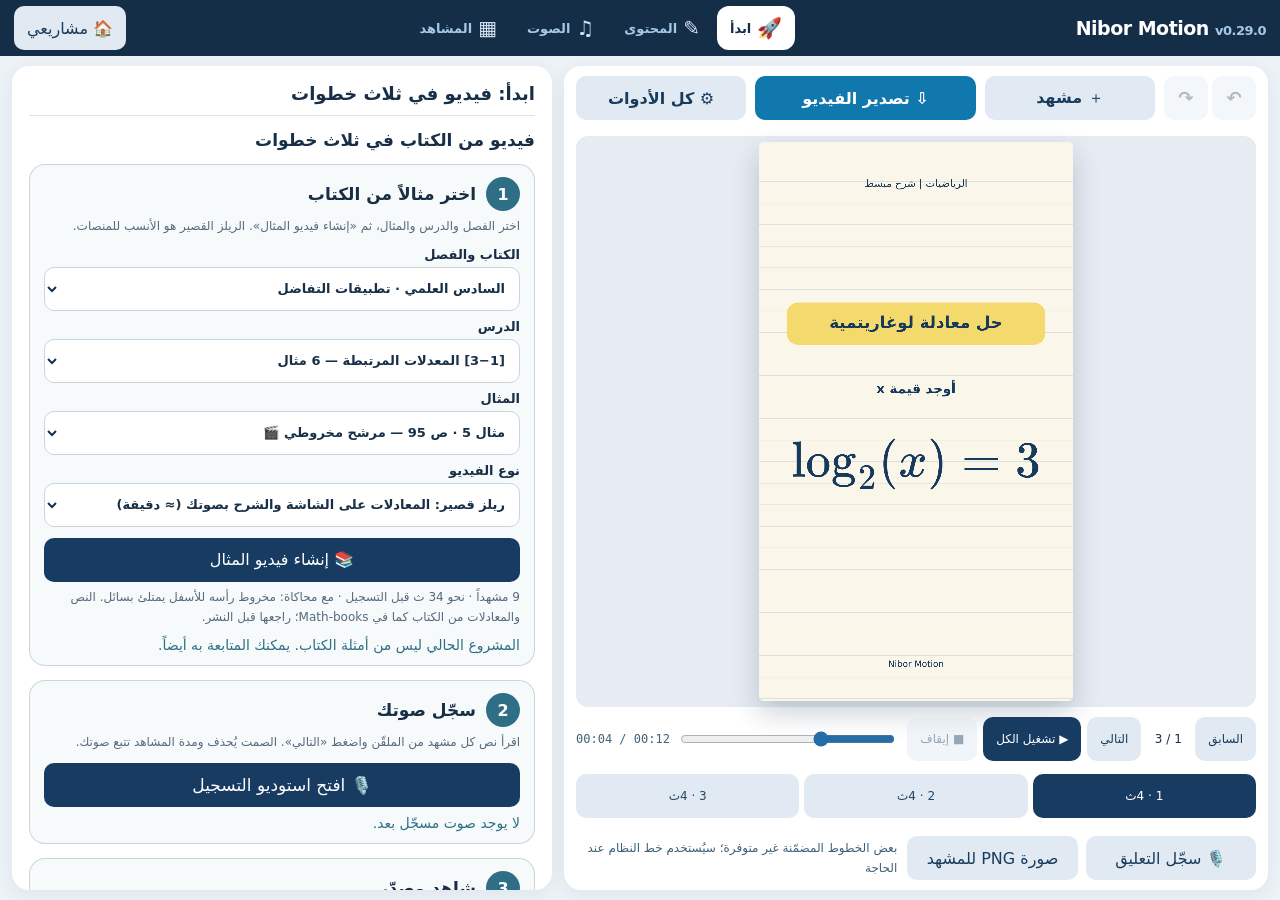
<file: index.html>
<!doctype html>
<html lang="ar" dir="rtl"><head><meta charset="utf-8"><meta name="viewport" content="width=device-width,initial-scale=1,viewport-fit=cover"><meta name="theme-color" content="#102a43"><meta name="description" content="Nibor Motion — محرر فيديوهات الرياضيات التعليمية"><link rel="manifest" href="manifest.webmanifest"><link rel="icon" href="icon.svg"><title>Nibor Motion</title><link rel="stylesheet" href="styles.css"><script>window.MathJax={loader:{load:['input/tex','output/svg','[tex]/color'],source:{'[tex]/color':'./mathjax-color.js'}},tex:{inlineMath:[['\\(','\\)']],packages:{'[+]':['ams','color']},macros:{mark:['\\color[RGB]{244,217,108}{#1}',1],cf:['\\color[RGB]{122,162,255}{#1}',1],cch:['\\color[RGB]{255,162,87}{#1}',1],ctn:['\\color[RGB]{62,211,160}{#1}',1],ccc:['\\color[RGB]{255,111,166}{#1}',1],cin:['\\color[RGB]{169,139,255}{#1}',1],cok:['\\color[RGB]{62,211,160}{#1}',1],cbad:['\\color[RGB]{255,107,128}{#1}',1],R:'R'}},svg:{fontCache:'none'},startup:{typeset:false}};</script><script defer src="mathjax-tex-svg.js"></script><script defer src="mathlive.min.js"></script><script src="version.js"></script><script defer src="ask.js"></script><script defer src="fonts.js"></script><script defer src="captions.js"></script><script defer src="mathanim.js"></script><script defer src="eqmorph.js"></script><script defer src="audiomix.js"></script><script defer src="mp4-muxer.js"></script><script defer src="fflate.min.js"></script><script defer src="export-webcodecs.js"></script><script defer src="overlays.js"></script><script defer src="studio-ui.js"></script><script defer src="timeline-editor.js"></script><script defer src="free-editor.js"></script><script defer src="math-studio.js"></script><script defer src="question-composer.js"></script><script defer src="auto-reels.js"></script><script defer src="sim-engine.js"></script><script defer src="chalk-reels.js"></script><script defer src="book-examples.js"></script><script defer src="book-library.js"></script><script defer src="voice-booth.js"></script><script defer src="quick-path.js"></script><script defer src="cone-cinematic.js"></script><script defer src="project-store.js"></script><script>
window.addEventListener('DOMContentLoaded',()=>{
 document.title='Nibor Motion v'+APP_VERSION;
 document.getElementById('appVersion').textContent='v'+APP_VERSION;
 document.getElementById('footerVersion').textContent='Nibor Motion · الإصدار '+APP_VERSION+' · للاستخدام التعليمي';
 const script=document.createElement('script');script.src='app.js?v='+encodeURIComponent(APP_VERSION);
 document.body.append(script);
});
</script></head>
<body>
<nav class="mobile-bottom-nav" aria-label="أدوات الاستوديو">
<button type="button" data-mobile-tab="scenes" aria-controls="mobileSheet" aria-expanded="false"><span aria-hidden="true">▦</span><small>المشاهد</small></button>
<button type="button" data-mobile-tab="edit" aria-controls="mobileSheet" aria-expanded="false"><span aria-hidden="true">✎</span><small>تحرير</small></button>
<button type="button" data-mobile-tab="audio" aria-controls="mobileSheet" aria-expanded="false"><span aria-hidden="true">♫</span><small>الصوت</small></button>
<button type="button" data-mobile-tab="design" aria-controls="mobileSheet" aria-expanded="false"><span aria-hidden="true">◈</span><small>التصميم</small></button>
<button type="button" data-mobile-tab="export" aria-controls="mobileSheet" aria-expanded="false"><span aria-hidden="true">⇩</span><small>التصدير</small></button>
</nav>
<div class="mobile-sheet-head" id="mobileSheet" role="region" aria-label="لوحة التحرير" hidden>
<strong id="mobileSheetTitle">تحرير المشهد</strong><button type="button" id="mobileSheetClose" aria-label="إغلاق لوحة التحرير">✕ إغلاق</button>
</div>
<header class="header"><div><h1>Nibor Motion <small id="appVersion"></small></h1><p>اكتب السؤال ← أضف العناصر ← حرّك ← سجّل الصوت</p></div><span class="badge">يعمل دون إنترنت بعد أول فتح</span></header>
<main class="layout">
<section class="panel scenes-panel"><h2>المشاهد</h2><details class="auto-reels" id="autoReelsPanel" open><summary>✨ إنشاء مشاهد تلقائياً</summary><p class="muted">قوالب رياضية محسوبة محلياً، أو خطوات تكتبها بنفسك. يحتفظ المولّد بالتصميم والهوية والموسيقى ويستبدل المشاهد فقط؛ راجع كل خطوة قبل النشر.</p><label for="autoTopic">نوع الشرح</label><select id="autoTopic"><option value="imaginary">قوى العدد التخيلي i</option><option value="quadratic">حل معادلة تربيعية بالقانون العام</option><option value="custom">شرح مخصص بخطوات يدوية</option></select><label for="autoInput">السؤال أو القيمة</label><input id="autoInput" dir="ltr" autocapitalize="off" spellcheck="false" placeholder="مثلاً: i^58 أو i^-13"><div id="autoStepsWrap" hidden><label for="autoSteps">خطوات الشرح (سطر لكل خطوة)</label><textarea id="autoSteps" rows="5" dir="auto" placeholder="اكتب كل خطوة بسطر. ضع المعادلة بين \( … \) داخل النص، أو اكتب سطراً كاملاً بين $ … $ ليصبح معادلة المشهد."></textarea></div><label for="autoLength">مدة الفيديو المستهدفة</label><select id="autoLength"><option value="30">30 ثانية</option><option value="45">45 ثانية</option><option value="60">60 ثانية</option><option value="20">20 ثانية</option></select><div class="actions"><button type="button" id="autoGenerate">✨ إنشاء المشاهد</button></div><p id="autoStatus" class="muted" role="status"></p></details><div id="scenes" aria-label="قائمة المشاهد"></div><div class="actions"><button id="add">+ مشهد جديد</button><button class="secondary" id="remove">حذف</button></div><label for="theme">قالب التصميم</label><select id="theme"><option value="notebook">دفتر مسطر</option><option value="blackboard">سبورة</option><option value="clean">أبيض</option><option value="dark">داكن</option></select><label for="project">اسم المشروع</label><input id="project" maxlength="120"><fieldset class="branding-settings"><legend>نص رأس الفيديو وذيله (جميع المشاهد)</legend>
<label class="inline-setting" for="showHeader"><input type="checkbox" id="showHeader" checked> إظهار رأس الفيديو</label>
<label for="videoHeader">نص رأس الفيديو</label><input id="videoHeader" maxlength="160" placeholder="الرياضيات | شرح مبسط" dir="auto">
<label class="inline-setting" for="showFooter"><input type="checkbox" id="showFooter" checked> إظهار ذيل الفيديو</label>
<label for="videoFooter">نص ذيل الفيديو</label><input id="videoFooter" maxlength="160" placeholder="Nibor Motion" dir="auto">
<label for="headerSize">حجم نص الرأس <output id="headerSizeOut">35px</output></label><input type="range" id="headerSize" min="22" max="80" step="1" value="35">
<label for="footerSize">حجم نص الذيل <output id="footerSizeOut">30px</output></label><input type="range" id="footerSize" min="22" max="80" step="1" value="30">
<p class="muted">يتغير النص في المعاينة والفيديو المصدّر وصورة PNG مباشرة. هذه الإعدادات خاصة بالمشروع كله، وتُحفظ ضمن ملف JSON.</p>
<button type="button" id="resetBranding" class="secondary">استعادة النصوص الافتراضية</button>
</fieldset><details class="nm-library" id="nmLibrary"><summary>📁 مشاريعي والنسخ الاحتياطية</summary><p class="muted">كل مشروع يُحفظ تلقائياً في مكتبة على هذا الجهاز، مع نسخة احتياطية كل 3 دقائق من التعديل. حزمة <b dir="ltr">.nibor</b> تضم المشروع وأصواته وموسيقاه في ملف واحد لنقله إلى جهاز آخر.</p><div class="actions"><button type="button" id="nmNewProject">+ مشروع جديد</button><button type="button" class="secondary" id="nmDuplicate">⧉ نسخة من الحالي</button></div><div class="actions"><button type="button" id="nmPackExport">📦 حفظ حزمة <bdi dir="ltr">.nibor</bdi></button><button type="button" class="secondary" id="nmPackImport">📂 فتح حزمة <bdi dir="ltr">.nibor</bdi></button><input hidden type="file" accept=".nibor,.zip,application/zip" id="nmPackFile"></div><div id="nmProjectList" class="nm-project-list" aria-live="polite"></div><details id="nmVersions" class="nm-versions"><summary>🕘 النسخ الاحتياطية للمشروع المفتوح</summary><div id="nmVersionList"></div></details></details><div class="actions management"><button class="secondary" id="save">حفظ</button><button class="secondary" id="json">تصدير JSON</button><button class="secondary" id="import">استيراد</button><input hidden type="file" accept=".json,application/json" id="file"></div><p class="muted">ملف JSON يحفظ المشاهد والإعدادات فقط دون الأصوات؛ لنقل المشروع كاملاً استخدم حزمة <bdi dir="ltr">.nibor</bdi>.</p></section>
<section class="panel preview-panel"><div class="heading"><h2>معاينة الفيديو</h2><span class="badge" dir="ltr">1080×1920 · 9:16</span></div><div class="stage-wrap"><canvas id="stage" width="1080" height="1920" aria-label="معاينة فيديو الرياضيات"></canvas></div><section id="visualEditor" class="visual-editor" hidden aria-label="تحرير العنصر المحدد"><div class="visual-editor-head"><strong id="visualName">العنصر المحدد</strong><button id="visualDone" type="button" class="secondary">إلغاء التحديد</button></div><label for="visualSize">حجم العنصر <output id="visualSizeOut"></output></label><input id="visualSize" type="range" min="30" max="150" value="100" step="1"><p class="muted">اسحب العنصر لتغيير مكانه، أو اسحب الدائرة في زاويته لتكبيره وتصغيره.</p><button id="visualDelete" type="button" class="secondary" hidden>حذف الملصق</button></section><section class="nm-free-editor" id="freeEditor" aria-label="محرر العناصر الحرة"><div class="nm-free-toolbar"><strong>العناصر والطبقات</strong><div class="nm-free-actions"><button type="button" id="nmAddText">+ نص</button><button type="button" id="nmAddMath">+ معادلة</button><button type="button" id="nmUndo" class="secondary" title="تراجع">↶ تراجع</button><button type="button" id="nmRedo" class="secondary" title="إعادة">↷ إعادة</button></div></div><p class="muted">المس العنصر لتحديده، واسحبه بالقلم أو الإصبع. استخدم المقبض لتغيير حجمه. تحرير المعادلات الحرة بصيغة LaTeX.</p><div id="nmLayers" class="nm-layers" aria-label="ترتيب الطبقات"></div><div id="nmProperties" hidden><label for="nmContent">محتوى العنصر</label><textarea id="nmContent" rows="2" dir="auto"></textarea><div class="nm-prop-grid"><label>الحجم <input id="nmSize" type="range" min="24" max="200" value="64"></label><label>اللون <input id="nmColor" type="color" value="#173a5c"></label><label>الشفافية <input id="nmOpacity" type="range" min="10" max="100" value="100"></label></div><div class="nm-free-actions"><button type="button" id="nmDuplicate" class="secondary">تكرار</button><button type="button" id="nmCopy" class="secondary">نسخ</button><button type="button" id="nmPaste" class="secondary">لصق</button><button type="button" id="nmAlign" class="secondary">توسيط</button><button type="button" id="nmLayerUp" class="secondary">للأمام</button><button type="button" id="nmLayerDown" class="secondary">للخلف</button><button type="button" id="nmLock" class="secondary">قفل</button><button type="button" id="nmDelete" class="secondary">حذف</button></div></div></section><p id="stickerHint" class="muted" style="text-align:center" hidden>للحذف: المس الملصق لتحديده ثم اضغط «حذف الملصق المحدد». ويمكنك حذفه من قائمة الملصقات في المحرر.</p><div class="actions preview-sticker-actions" hidden><button id="deleteSelectedSticker" class="secondary" type="button" disabled>حذف الملصق المحدد</button></div><div class="seek"><input id="seek" type="range" min="0" max="1000" step="1" value="1000" aria-label="موضع التشغيل"><span id="time">00:00 / 00:12</span></div><div id="timeline" class="timeline" aria-label="الخط الزمني"></div><details id="nmTimelineEditor" class="nm-timeline-editor" open><summary>الخط الزمني للعناصر والإطارات المفتاحية</summary><p class="muted">المس مسار العنصر لتحديده. اسحب المقبض الأزرق لتغيير توقيته، أو أدخل الثواني في خصائصه. الإطارات المفتاحية للعناصر الحرة.</p><div class="nm-track-head"><span>العناصر</span><div class="nm-track-ruler"><span>0%</span><span>50%</span><span>100%</span><i id="nmTimelineCursor"></i></div></div><div id="nmTracks" class="nm-tracks"></div><div class="nm-track-time">وقت المؤشر: <output id="nmElapsed">0.0ث</output></div><section id="nmLegacyProperties" class="nm-legacy-properties" hidden aria-label="توقيت العنصر التقليدي"><strong>توقيت <span id="nmLegacyName"></span></strong><div class="nm-track-range"><label>بداية الظهور (ثانية)<input type="number" id="nmLegacyStart" min="0" max="120" step="0.1" inputmode="decimal"></label><label id="nmLegacyEndWrap">نهاية الظهور (ثانية)<input type="number" id="nmLegacyEnd" min="0" max="120" step="0.1" inputmode="decimal"></label></div><p id="nmLegacyHint" class="muted"></p></section><div id="nmKeyProperties" hidden><div class="nm-track-range"><label>بداية الظهور (ثانية)<input type="number" id="nmTrackStart" min="0" max="120" step="0.1" value="0"></label><label>نهاية الظهور (ثانية)<input type="number" id="nmTrackEnd" min="0" max="120" step="0.1" value="4"></label></div><div class="nm-key-actions"><button id="nmAddKey" type="button">◆ إضافة إطار مفتاحي</button><button id="nmRemoveKey" type="button" class="secondary">حذف الإطار عند المؤشر</button></div><p id="nmKeyIndicator" class="muted"></p><div id="nmKeyList" class="nm-key-list"></div><div class="nm-key-grid"><label>الموضع أفقي %<input id="nmKeyX" type="number" min="5" max="95" step="1"></label><label>الموضع عمودي %<input id="nmKeyY" type="number" min="5" max="95" step="1"></label><label>مقياس الحجم<input id="nmKeyScale" type="number" min="0.2" max="3" step="0.1"></label><label>الدوران °<input id="nmKeyRotation" type="number" min="-360" max="360" step="5"></label><label>الشفافية %<input id="nmKeyOpacity" type="number" min="0" max="100" step="5"></label></div></div></details><div class="toolbar"><button class="secondary" id="prev">السابق</button><span id="counter">1 / 3</span><button class="secondary" id="next">التالي</button><button id="play">▶ تشغيل الكل</button><button class="secondary" id="stop" disabled>■ إيقاف</button></div><div class="actions"><button id="export">تصدير الفيديو</button><button id="png" class="secondary">صورة PNG للمشهد</button></div><p id="mathWarning" class="math-warning" role="alert" hidden></p><p id="status" class="status" role="status" aria-live="polite">جاهز للتحرير. يعمل المحرر والمعادلات والتصدير دون اتصال بعد أول فتح.</p></section>
<section class="panel editor-panel"><h2>محرر المشهد</h2><section id="nmQuickPath" class="nm-quick-path" aria-label="المسار السريع"></section><label for="title">عنوان المشهد</label><input id="title"><label for="nmQuestionComposer">السؤال أو الشرح بالعربية والمعادلات</label><div class="nm-question-composer-wrap"><div id="nmQuestionComposer" class="nm-question-composer" contenteditable="true" role="textbox" aria-label="اكتب السؤال وأدرج المعادلات في الموضع المطلوب" aria-multiline="true" dir="rtl" spellcheck="true" data-placeholder="اكتب السؤال بالعربية، ثم اختر المعادلات والرموز من اللوحة أدناه…"></div><section class="nm-question-palette" id="nmQuestionPalette" aria-label="لوحة الرموز الرياضية"><div class="nm-question-palette-title"><strong>لوحة الرياضيات السريعة</strong><span>المس رمزاً لإدراجه عند المؤشر</span></div><div class="nm-question-palette-tabs" id="nmQuestionPaletteTabs" role="tablist" aria-label="فروع الرياضيات"></div><div class="nm-question-palette-keys" id="nmQuestionPaletteKeys"></div><div class="nm-question-history"><button type="button" class="secondary" id="nmQuestionUndo" aria-label="التراجع عن تحرير السؤال">↶ تراجع</button><button type="button" class="secondary" id="nmQuestionRedo" aria-label="إعادة تحرير السؤال">↷ إعادة</button></div></section><div class="nm-question-composer-actions"><button id="nmQuestionAddMath" type="button">+ معادلة داخل السؤال</button><button class="secondary" id="nmQuestionComposerHelp" type="button" aria-label="تعليمات المحرر">؟ مساعدة</button></div><p id="nmQuestionComposerHelpText" class="muted" hidden>المس المعادلة لتعديلها. اضغط «+ معادلة داخل السؤال»، واكتب المعادلة في المحرر المرئي، ثم اضغط «إدراج المعادلة في السؤال». يُحفظ السؤال مع المعادلات تلقائياً.</p></div><details class="nm-question-advanced"><summary>تحرير شفرة السؤال (اختياري)</summary><textarea id="question" rows="3" aria-label="شفرة السؤال بما فيها LaTeX"></textarea></details><details class="question-math-tools" id="nmQuestionMathDetails"><summary>∑ إدراج معادلة داخل نص السؤال</summary><p class="muted">اكتب نص السؤال بالعربية، ثم أدخل معادلة واضغط «إدراج في السؤال». تظهر المعادلة في موضع المؤشر، ويمكن إدراج أكثر من معادلة في الجملة نفسها.</p><math-field id="questionMathfield" aria-label="محرر المعادلة داخل السؤال" virtual-keyboard-mode="manual"></math-field><label for="questionMathCode">معادلة LaTeX (تعمل أيضاً إذا لم يُحمّل المحرر المرئي)</label><input id="questionMathCode" dir="ltr" placeholder="(x-2)^2+(y+1)^2=9" spellcheck="false"><div class="question-math-shortcuts"><button class="secondary" type="button" data-question-math="\frac{#0}{#?}">كسر</button><button class="secondary" type="button" data-question-math="\sqrt{#0}">جذر</button><button class="secondary" type="button" data-question-math="^{#0}">أس</button><button class="secondary" type="button" data-question-math="\pi">π</button></div><button type="button" id="questionInsertMath">+ إدراج المعادلة في السؤال</button></details><label for="equation">المعادلة / خطوة الحل (LaTeX)</label><div id="mathHost"><math-field id="mathfield" aria-label="محرر المعادلات المرئي" virtual-keyboard-mode="manual"></math-field></div><textarea id="equation" rows="3" dir="ltr" spellcheck="false" aria-label="شفرة LaTeX للمعادلة"></textarea><div class="math-tools" id="mathTools"><button class="secondary" data-math="\\frac{#0}{#?}">كسر</button><button class="secondary" data-math="\\sqrt{#0}">جذر</button><button class="secondary" data-math="^{#0}">أس</button><button class="secondary" data-math="_{#0}">دليل</button><button class="secondary" data-math="\\log_{#0}">لوغاريتم</button><button class="secondary" data-math="\\mark{#0}">تمييز</button><button class="secondary" data-math="\\pi">π</button><button class="secondary" data-math="\\sum">∑</button></div><p class="muted">يمكن تعديل المعادلة مرئياً أو تغيير LaTeX مباشرة. إذا لم تتوفر المكتبة، يعمل محرر LaTeX النصي. عند وجود خطأ نحوي تظهر رسالة بدلاً من رسم مشوه.</p>
<details class="nm-settings"><summary>الخطوط والهوية</summary>
<label for="headingFont">خط العناوين</label><select id="headingFont"><option value="system">خط النظام</option><option value="cairo">Cairo عريض</option><option value="noto">Noto Sans Arabic</option></select>
<label for="bodyFont">خط النصوص</label><select id="bodyFont"><option value="system">خط النظام</option><option value="noto">Noto Sans Arabic</option><option value="cairo">Cairo</option></select><p class="muted">إذا لم تتوفر ملفات الخطوط فسيُستخدم خط النظام تلقائياً.</p>
</details>
<details class="nm-settings"><summary>الترجمة المكتوبة</summary>
<label class="inline-setting"><input type="checkbox" id="captionEnable"> إظهار الترجمة في الفيديو</label>
<label for="captionSize">حجم الترجمة</label><input id="captionSize" type="range" min="36" max="72" value="48">
<label for="captionY">موضع الترجمة عمودياً</label><input id="captionY" type="range" min="70" max="92" value="82">
<label for="captionStyle">شكل الترجمة</label><select id="captionStyle"><option value="box">صندوق شبه شفاف</option><option value="stroke">حد خارجي للنص</option><option value="none">بلا خلفية</option></select>
<label for="captionHighlight">لون الكلمة الحالية</label><input id="captionHighlight" type="color" value="#f4d96c"><button type="button" id="exportSRT" class="secondary">تصدير ملف ترجمة SRT</button>
</details>
<details id="nmMathStudio" class="nm-settings nm-math-studio"><summary>📈 استوديو الرياضيات — الرسوم والقلم وخطوات الحل</summary>
<p class="muted">ارسم دالة على المحاور، وحرّك نقطة عليها أو أظهر المماس. الصيغ المدعومة: x، + - * / ^، الأقواس، sin(x)، cos(x)، tan(x)، sqrt(x)، abs(x)، ln(x)، log(x)، exp(x)، pi، e. استخدم * للضرب مثل 2*x.</p>
<label class="inline-setting"><input type="checkbox" id="nmGraphEnable"> إظهار رسم الدالة</label>
<label for="nmGraphFormula">الدالة y = f(x)</label><input id="nmGraphFormula" value="x^2" dir="ltr" spellcheck="false" autocapitalize="off" placeholder="x^2 - 4" />
<div class="nm-math-grid">
<label>أدنى x <input type="number" id="nmGraphXmin" value="-5" step="0.5"></label><label>أقصى x <input type="number" id="nmGraphXmax" value="5" step="0.5"></label>
<label>أدنى y <input type="number" id="nmGraphYmin" value="-5" step="0.5"></label><label>أقصى y <input type="number" id="nmGraphYmax" value="5" step="0.5"></label>
</div><div class="nm-free-actions"><label class="inline-setting"><input type="checkbox" id="nmGraphGrid" checked> الشبكة</label><label class="inline-setting"><input type="checkbox" id="nmGraphPoint" checked> نقطة متحركة</label><label class="inline-setting"><input type="checkbox" id="nmGraphTangent"> المماس</label></div>
<div class="nm-math-grid"><label>بداية حركة النقطة x <input type="number" id="nmGraphFrom" value="-3" step="0.5"></label><label>نهاية الحركة x <input type="number" id="nmGraphTo" value="3" step="0.5"></label><label>ارتفاع الرسم % <input type="range" id="nmGraphPosition" min="32" max="76" value="58"></label><label>حجم الرسم % <input type="range" id="nmGraphScale" min="60" max="115" value="100"></label></div>
<p id="nmGraphError" class="math-warning" role="status"></p>
<hr><label for="nmMathSteps">خطوات الحل — LaTeX (خطوة في كل سطر، حتى 6 خطوات)</label><textarea id="nmMathSteps" rows="5" dir="ltr" placeholder="x^2=9&#10;x=\pm\sqrt{9}&#10;x=\pm3"></textarea>
<div class="nm-math-grid"><label>بدء عرض الخطوات % <input type="number" id="nmStepStart" min="0" max="95" value="20"></label><label>الفاصل بين الخطوات % <input type="number" id="nmStepGap" min="2" max="50" value="15"></label></div>
<p class="muted">تُعرض الخطوات أسفل الرسم بالتتابع حسب تقدم المشهد. راجع مواضع النصوص عند الجمع بين الرسم والخطوات.</p>
<hr><strong>📐 الأشكال الهندسية</strong>
<p class="muted">أضف دائرة أو مثلثاً أو زاوية. حدد الشكل ثم اضغط «تحريك الشكل باللمس» واسحبه داخل المعاينة. تظهر الأشكال في الفيديو المصدّر.</p>
<div class="nm-free-actions"><select id="nmGeoType" aria-label="نوع الشكل"><option value="circle">دائرة</option><option value="triangle">مثلث</option><option value="angle">زاوية</option></select><button type="button" id="nmGeoAdd">+ إضافة شكل</button></div>
<label for="nmGeoSelect">الشكل المحدد</label><select id="nmGeoSelect" aria-label="الشكل المحدد"></select>
<div class="nm-math-grid">
<label>حجم الشكل <input id="nmGeoSize" type="range" min="55" max="370" value="185"></label>
<label>الدوران (درجة) <input id="nmGeoRotation" type="number" min="-180" max="180" value="0"></label>
<label>لون الخط <input id="nmGeoColor" type="color" value="#226bb2"></label>
<label>تسمية الشكل <input id="nmGeoLabel" maxlength="20" placeholder="A أو 60°"></label>
<label>بداية الظهور % <input id="nmGeoStart" type="number" min="0" max="99" value="0"></label>
<label>نهاية الظهور % <input id="nmGeoEnd" type="number" min="1" max="100" value="100"></label>
</div>
<div class="nm-geometry-edit">
<label class="inline-setting"><input type="checkbox" id="nmGeoMeasure"> عرض قياسات زوايا المثلث في الفيديو</label>
<label class="inline-setting" id="nmGeoVertexMode"><input type="checkbox" id="nmGeoVertexEdit"> تحرير رؤوس المثلث باللمس (مع تفعيل التحريك)</label>
<p id="nmGeoAngles" class="muted" role="status">اختر مثلثاً لعرض قياس الزوايا</p>
<button type="button" id="nmGeoResetVertices" class="secondary">استعادة المثلث الافتراضي</button>
<p class="muted">تُحسب الزوايا تلقائياً من مواقع الرؤوس. المس الرأس واسحبه بعد تفعيل «تحريك الشكل باللمس». لا يُعرض تحديد الرؤوس في التصدير.</p>
</div>
<div class="nm-free-actions"><button type="button" id="nmGeoMove">تحريك الشكل باللمس</button><button type="button" class="secondary" id="nmGeoDelete">حذف الشكل</button></div>
<hr><strong>قلم التأشير على الفيديو</strong><div class="nm-free-actions"><button id="nmPenToggle" type="button">تفعيل القلم</button><button id="nmPenUndo" class="secondary" type="button">تراجع عن آخر خط</button><button id="nmPenClear" class="secondary" type="button">مسح التأشير</button></div><div class="nm-math-grid"><label>لون القلم <select id="nmPenColor"><option value="#e5484d">أحمر</option><option value="#226bb2">أزرق</option><option value="#1c9463">أخضر</option><option value="#173a5c">كحلي</option><option value="#ffffff">أبيض</option><option value="#f4d96c">أصفر</option></select></label><label>سماكة القلم <input type="range" id="nmPenSize" min="2" max="24" value="7"></label></div><p class="muted">تُحفظ خطوط القلم داخل المشهد وتظهر في التصدير. أوقف القلم قبل سحب العناصر الأخرى.</p>
</details><details id="nmSimPanel" class="nm-settings nm-sim"><summary>🎬 محاكاة رياضية للمشهد — شكل يتحرك وفق المعادلة</summary><div id="nmSimBody"></div></details><details class="nm-settings"><summary>حركة المعادلة</summary>
<label for="sceneTransition">انتقال النصوص بين المشاهد</label><select id="sceneTransition"><option value="slide">انزلاق ناعم (العنوان المتكرر يبقى ثابتاً)</option><option value="fade">ظهور تدريجي في كل مشهد</option></select><label for="equationAnim">نوع الحركة</label><select id="equationAnim"><option value="morph">تحوّل الرموز من المعادلة السابقة</option><option value="fade">ظهور تدريجي</option><option value="write">كتابة تدريجية</option><option value="highlight">تمييز جزء من المعادلة</option><option value="fromPrevious">انتقال من المعادلة السابقة</option></select>
<label for="equationAnimDuration">مدة الحركة (% من المشهد)</label><input id="equationAnimDuration" type="range" min="10" max="60" value="25">
<label for="highlightAt">وقت التمييز (% من المشهد)</label><input id="highlightAt" type="range" min="0" max="100" value="65"><p class="muted">لتمييز جزء استخدم \mark{...} في المعادلة.</p>
</details>
<details class="nm-settings"><summary>الخطاف والتقدم</summary>
<label for="sceneType">نوع المشهد</label><select id="sceneType"><option value="normal">مشهد عادي</option><option value="hook">مشهد خطاف</option></select>
<button type="button" id="addHook" class="secondary">إضافة خطاف في البداية</button>
<label class="inline-setting"><input type="checkbox" id="progressEnable"> إظهار شريط تقدم الفيديو</label>
<label for="progressColor">لون التقدم</label><input type="color" id="progressColor" value="#f4d96c"></details>
<details class="nm-settings"><summary>المناطق الآمنة</summary>
<label for="safeGuide">دليل المنصات (للمعاينة فقط)</label><select id="safeGuide"><option value="none">بلا دليل</option><option value="tiktok">TikTok</option><option value="reels">Reels</option><option value="shorts">Shorts</option></select><p class="muted">حدود إرشادية تقريبية قابلة للتغير بحسب المنصة والجهاز؛ لا تُصدّر.</p>
</details>
<details class="nm-settings"><summary>الموسيقى والمؤثرات</summary>
<label for="musicFile">ملف موسيقى خلفية للمشروع</label><input id="musicFile" type="file" accept="audio/*">
<p class="muted" id="musicStatus">لا توجد موسيقى مضافة</p><button type="button" class="secondary" id="removeMusic">حذف الموسيقى</button>
<label for="musicVolume">مستوى الموسيقى</label><input id="musicVolume" type="range" min="0" max="1" step="0.05" value="0.35">
<label for="sceneEffect">مؤثر عند بداية كل مشهد</label><select id="sceneEffect"><option value="none">بلا مؤثر</option><option value="pop">Pop</option><option value="ding">Ding</option><option value="whoosh">Whoosh</option><option value="tick">Tick</option></select>
<label for="resultEffect">مؤثر عند ظهور النتيجة</label><select id="resultEffect"><option value="none">بلا مؤثر</option><option value="pop">Pop</option><option value="ding">Ding</option><option value="whoosh">Whoosh</option><option value="tick">Tick</option></select>
<label for="stickerEffect">مؤثر عند ظهور الملصق</label><select id="stickerEffect"><option value="none">بلا مؤثر</option><option value="pop">Pop</option><option value="ding">Ding</option><option value="whoosh">Whoosh</option><option value="tick">Tick</option></select></details>
<label for="answer">النتيجة النهائية (LaTeX)</label><input id="answer" dir="ltr"><fieldset class="typography-panel"><legend>تنسيق النصوص وخلفياتها — هذا المشهد</legend>
<p class="muted">تغييرات الحجم والخلفية والموضع تظهر مباشرة في المعاينة وفي الفيديو المصدّر. «بلا خلفية» يترك النص على خلفية الفيديو.</p>
<div class="type-control-grid">
<section><h3>عنوان المشهد</h3>
<label for="titleSize">حجم خط العنوان <output id="titleSizeOut">57px</output></label><input type="range" id="titleSize" min="30" max="100" step="1">
<label for="titleBg">شكل خلفية العنوان</label><select id="titleBg"><option value="rounded">مستطيل بحواف دائرية</option><option value="rectangle">مستطيل</option><option value="outline">إطار فقط</option><option value="underline">خط أسفل النص</option><option value="highlight">تظليل خفيف</option><option value="none">بلا خلفية</option></select>
<label for="titleBgColor">لون خلفية العنوان</label><select id="titleBgColor"><option value="#f4d96c">أصفر</option><option value="#cfe7fa">أزرق فاتح</option><option value="#e3efda">أخضر فاتح</option><option value="#f7d5e5">وردي</option><option value="#ffffff">أبيض</option><option value="#193c5d">كحلي</option><option value="#f8e7c8">بيج</option></select>
<label for="titleY">موضع العنوان عمودياً <output id="titleYOut">32.5%</output></label><input type="range" id="titleY" min="17" max="47" step="0.5"></section>
<section><h3>نص السؤال أو الشرح</h3>
<label for="questionSize">حجم خط السؤال <output id="questionSizeOut">46px</output></label><input type="range" id="questionSize" min="30" max="90" step="1">
<label for="questionBg">شكل خلفية السؤال</label><select id="questionBg"><option value="none">بلا خلفية</option><option value="rounded">مستطيل بحواف دائرية</option><option value="rectangle">مستطيل</option><option value="outline">إطار فقط</option><option value="underline">خط أسفل النص</option><option value="highlight">تظليل خفيف</option></select>
<label for="questionBgColor">لون خلفية السؤال</label><select id="questionBgColor"><option value="#cfe7fa">أزرق فاتح</option><option value="#f4d96c">أصفر</option><option value="#e3efda">أخضر فاتح</option><option value="#f7d5e5">وردي</option><option value="#ffffff">أبيض</option><option value="#193c5d">كحلي</option><option value="#f8e7c8">بيج</option></select>
<label for="questionY">موضع السؤال عمودياً <output id="questionYOut">44.3%</output></label><input type="range" id="questionY" min="28" max="68" step="0.5"></section>
<section><h3>المعادلة والنتيجة</h3>
<label for="equationScale">حجم المعادلة <output id="equationScaleOut">100%</output></label><input type="range" id="equationScale" min="60" max="150" step="5">
<label for="equationY">موضع المعادلة <output id="equationYOut">57.6%</output></label><input type="range" id="equationY" min="40" max="79" step="0.5">
<label for="answerScale">حجم النتيجة <output id="answerScaleOut">100%</output></label><input type="range" id="answerScale" min="60" max="150" step="5">
<label for="answerBg">خلفية النتيجة</label><select id="answerBg"><option value="rounded">مستطيل بحواف دائرية</option><option value="rectangle">مستطيل</option><option value="outline">إطار فقط</option><option value="underline">خط أسفل النص</option><option value="highlight">تظليل خفيف</option><option value="none">بلا خلفية</option></select>
<label for="answerBgColor">لون خلفية النتيجة</label><select id="answerBgColor"><option value="#e3efda">أخضر فاتح</option><option value="#f4d96c">أصفر</option><option value="#cfe7fa">أزرق فاتح</option><option value="#f7d5e5">وردي</option><option value="#ffffff">أبيض</option><option value="#193c5d">كحلي</option><option value="#f8e7c8">بيج</option></select>
<label for="answerY">موضع النتيجة <output id="answerYOut">72.1%</output></label><input type="range" id="answerY" min="55" max="90" step="0.5"></section>
</div><button id="resetTypography" class="secondary" type="button">استعادة تنسيق هذا المشهد</button>
</fieldset><label for="duration">مدة المشهد بالثواني</label><input id="duration" type="number" min="1" max="120" step="0.5"><fieldset><legend>توقيت ظهور العناصر داخل المشهد (%)</legend><div class="time-control"><label for="qAt">السؤال <output id="qOut">20%</output></label><input type="range" id="qAt" min="0" max="95" value="20"></div><div class="time-control"><label for="eAt">المعادلة <output id="eOut">45%</output></label><input type="range" id="eAt" min="0" max="95" value="45"></div><div class="time-control"><label for="aAt">النتيجة <output id="aOut">70%</output></label><input type="range" id="aAt" min="0" max="95" value="70"></div></fieldset><fieldset class="stickers"><legend>الملصقات التعليمية المتحركة</legend>
<p class="muted">اضغط الملصق لإضافته إلى المشهد، ثم اسحبه على الفيديو. يُحفظ موضعه وحجمه وحركته مع المشروع.</p>
<div class="sticker-palette" id="stickerPalette"><button type="button" data-sticker="❓">❓</button><button type="button" data-sticker="❗">❗</button><button type="button" data-sticker="💡">💡</button><button type="button" data-sticker="✅">✅</button><button type="button" data-sticker="✏️">✏️</button><button type="button" data-sticker="🎯">🎯</button><button type="button" data-sticker="➡️">➡️</button><button type="button" data-sticker="⭐">⭐</button><button type="button" data-sticker="⭕">⭕</button><button type="button" data-sticker="⚠️">⚠️</button></div>
<label for="stickerSelect">الملصق المحدد</label><select id="stickerSelect"><option value="">اختر ملصقاً</option></select>
<div class="actions"><button class="secondary" id="removeSticker" type="button">حذف الملصق</button></div>
<label for="stickerSize">حجم الملصق <output id="stickerSizeOut">120px</output></label><input id="stickerSize" type="range" min="45" max="380" value="120" step="5">
<label for="stickerStart">بداية ظهوره <output id="stickerStartOut">10%</output></label><input id="stickerStart" type="range" min="0" max="95" value="10">
<label for="stickerEnd">نهاية ظهوره <output id="stickerEndOut">95%</output></label><input id="stickerEnd" type="range" min="5" max="100" value="95">
<label for="stickerAnimation">حركة الملصق</label><select id="stickerAnimation"><option value="pop">تكبير تدريجي</option><option value="morph">تحوّل الرموز من المعادلة السابقة</option><option value="fade">ظهور تدريجي</option><option value="spin">دوران لطيف</option><option value="static">ثابت</option></select>
</fieldset><fieldset class="audio-panel"><legend>التعليق الصوتي الخاص بهذا المشهد</legend>
<p class="muted">اختر مشهداً من القائمة ثم اكتب النص الذي يُقرأ. تتم معاينة الصوت عبر جهازك، ولإدخاله بالفيديو أنشئ ملفاً صوتياً أو سجّل أو استورد ملفاً.</p>
<label for="speechText">نص التعليق الصوتي (يمكن أن يختلف عن المعادلة المعروضة)</label>
<textarea id="speechText" rows="4" maxlength="4000" placeholder="مثال: إكس تربيع ناقص أربعة مقسوماً على إكس ناقص اثنين..." dir="auto"></textarea>
<section class="free-tts" aria-label="توليد الصوت المجاني على iPad">
<h3>صوت عربي مجاني — باستخدام اختصارات iPad</h3>
<p class="muted">بدون حساب أو مفتاح API. حضّر نص الشرح هنا ثم أنشئ له ملفاً صوتياً باستخدام إجراء Apple «Make Spoken Audio from Text» في تطبيق الاختصارات. اختر الصوت العربي في الاختصار، ثم احفظ الملف واستورده أدناه. هذه الطريقة تحتاج إعداد اختصار مرة واحدة وتبادل الملف؛ لا تقوم Safari بالتقاط صوت الجهاز تلقائياً.</p>
<div class="actions"><button type="button" id="prepareSpeech" class="secondary">🧮 تحضير نص من المشهد</button><button type="button" id="copySpeech" class="secondary">نسخ نص التعليق</button></div>
<div class="actions"><button type="button" id="shortcutSpeech">▶ تشغيل اختصار توليد الصوت</button><button type="button" id="openShortcuts" class="secondary">فتح الاختصارات</button></div>
<details><summary>إعداد الاختصار المجاني لأول مرة (iPad)</summary><ol><li>افتح تطبيق الاختصارات وأنشئ اختصاراً باسم <strong>Nibor Voice</strong>.</li><li>اجعل الاختصار يستقبل <strong>نصاً من إدخال الاختصار</strong> (Shortcut Input).</li><li>أضف إجراء <strong>Make Spoken Audio from Text</strong> وحدد لغة العربية والصوت المناسب إن توفر.</li><li>أضف إجراء <strong>Save File</strong> لاختيار مكان حفظ الصوت في تطبيق الملفات.</li><li>ارجع إلى Nibor Motion واكتب النص، ثم اضغط «تشغيل اختصار توليد الصوت»؛ بعد حفظه أضف الملف في «استيراد ملف صوتي لهذا المشهد».</li></ol><p class="muted">قد تختلف أسماء الإجراءات أو أصوات العربية بحسب إصدار iPadOS واللغة المثبتة.</p></details>
<p id="freeTtsStatus" class="muted" role="status">بديل مجاني ينتج ملفاً حقيقياً إذا كان إجراء «Make Spoken Audio» متاحاً على جهازك؛ الإدخال/الإرجاع لا يتمان تلقائياً بالكامل.</p>
</section>
<label for="speechVoice">صوت المعاينة المحلي</label><select id="speechVoice"><option value="">صوت الجهاز الافتراضي</option></select>
<label for="speechRate">سرعة النطق <output id="speechRateOut">1.0×</output></label><input id="speechRate" type="range" min="0.7" max="1.3" step="0.1" value="1">
<div class="actions"><button id="speakPreview" type="button" class="secondary">▶ استماع تجريبي</button><button id="stopSpeaking" type="button" class="secondary">إيقاف القراءة</button></div>
<p class="muted">القراءة التجريبية تستعمل أصوات Safari/Windows المتاحة، ولا يمكن ضمان تسجيلها داخل الفيديو. الصوت النهائي يحتاج ملفاً محفوظاً.</p>
<label for="ttsEndpoint">رابط خدمة توليد الصوت السحابية (اختياري ومدفوع غالباً)</label>
<input id="ttsEndpoint" type="url" inputmode="url" placeholder="https://your-worker.example.workers.dev/tts" dir="ltr">
<label for="ttsVoice">صوت الملف الناتج</label><select id="ttsVoice"><option value="marin">Marin</option><option value="cedar">Cedar</option><option value="coral">Coral</option><option value="alloy">Alloy</option><option value="nova">Nova</option><option value="onyx">Onyx</option><option value="shimmer">Shimmer</option></select>
<button id="generateSpeech" type="button">✨ توليد سحابي (اختياري)</button>
<p class="muted">لا تضع مفتاح API داخل التطبيق. الربط السحابي اختياري ويحتاج إعداد خدمة خادمية منفصلة؛ قد تكون له تكلفة. الصوت المولّد بالذكاء الاصطناعي يجب الإفصاح عن طبيعته.</p>
<label for="audioFile">أو استيراد ملف صوتي لهذا المشهد</label><input id="audioFile" type="file" accept="audio/*,.mp3,.wav,.m4a,.aac,.ogg,.webm">
<div class="actions"><button id="recordAudio" type="button">🎙️ تسجيل صوت المشهد</button><button id="stopAudio" type="button" class="secondary" disabled>إيقاف التسجيل</button><button id="removeAudio" type="button" class="secondary">حذف صوت المشهد</button></div>
<audio id="audioPreview" controls preload="metadata" style="width:100%;margin:9px 0"></audio>
<label for="audioVolume">مستوى الصوت <output id="audioVolumeOut">100%</output></label><input id="audioVolume" type="range" min="0" max="100" step="1" value="100">
<label class="inline-setting" for="autoDuration"><input id="autoDuration" type="checkbox" checked> تمديد مدة المشهد تلقائياً لاحتواء الصوت</label>
<p id="audioStatus" class="muted" role="status" style="font-weight:700;color:#93420b">لم يُضف ملف صوتي لهذا المشهد.</p>
</fieldset><div class="note">تعتمد المعاينة والتصدير على لوحة Canvas نفسها، ويظهر النص الذي تختاره لرأس وذيل الفيديو في كليهما. يعتمد نجاح التسجيل وصيغة MP4 على المتصفح والجهاز؛ يُدمج الصوت مع الفيديو عند دعم المتصفح؛ تحقق من الملف الناتج على iPad.</div></section>
</main><footer id="footerVersion"></footer>
</body></html>
</file>
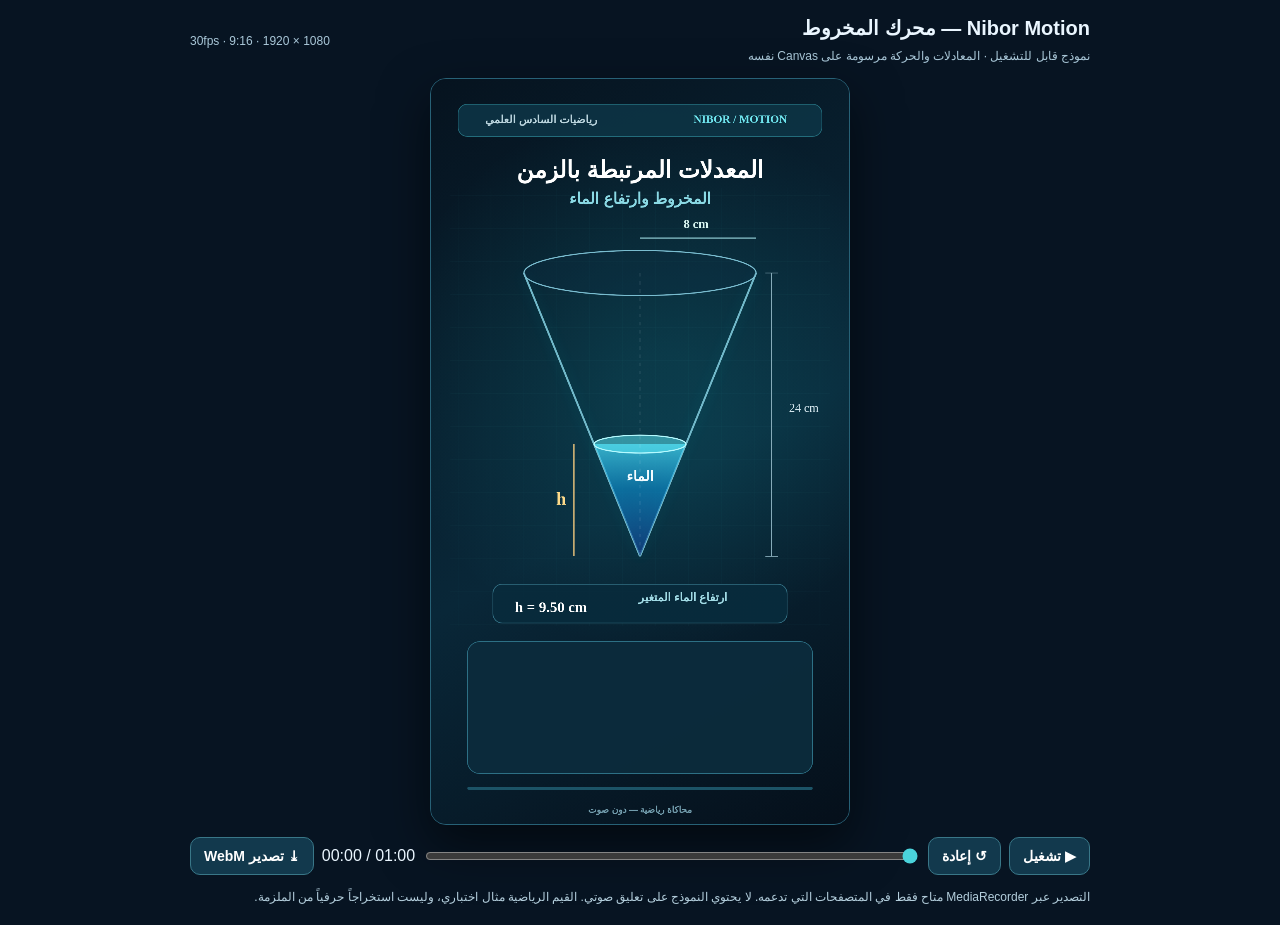
<file: Nibor_Cone_Cinematic_v0.1.html>
<!doctype html><html lang="ar" dir="rtl"><head><meta charset="utf-8"><meta name="viewport" content="width=device-width,initial-scale=1"><title>Nibor Motion — محرك المخروط السينمائي</title><style>
:root{color-scheme:dark;font-family:Tahoma,Arial,sans-serif;background:#071422;color:#eaf6ff}*{box-sizing:border-box}body{margin:0;padding:16px;display:flex;align-items:center;flex-direction:column;gap:12px}header,.controls,.status{width:min(100%,900px)}header{display:flex;justify-content:space-between;align-items:center;gap:10px}h1{font-size:20px;margin:0 0 6px}.muted{font-size:12px;color:#aac8d9;line-height:1.7}.view{width:min(100%,420px);aspect-ratio:9/16;background:#0c2032;border-radius:16px;border:1px solid #276176;overflow:hidden;box-shadow:0 20px 50px #0008}canvas{width:100%;height:100%;display:block}.controls{display:flex;align-items:center;gap:8px;flex-wrap:wrap}button{border:1px solid #397788;background:#12394d;border-radius:10px;padding:10px 13px;color:#fff;font-size:14px;font-weight:bold;cursor:pointer}button:disabled{opacity:.45;cursor:not-allowed}input[type=range]{flex:1;min-width:160px;accent-color:#4ad3db}.status{font-size:12px;color:#b4cfdd;line-height:1.8}strong{color:#e8d59a}a{color:#a2e5f4} .numbers{font-variant-numeric:tabular-nums;direction:ltr;display:inline-block}@media(max-width:550px){header{flex-direction:column;align-items:start}.controls button{padding:9px}}
</style></head><body>
<header><div><h1>Nibor Motion — محرك المخروط</h1><div class="muted">نموذج قابل للتشغيل · المعادلات والحركة مرسومة على Canvas نفسه</div></div><div class="muted">1080 × 1920 · 30fps · 9:16</div></header>
<div class="view"><canvas id="film" width="1080" height="1920" aria-label="مشهد متحرك لمخروط ماء ومعادلات المعدلات المرتبطة بالزمن"></canvas></div>
<div class="controls"><button id="play">▶ تشغيل</button><button id="reset">↺ إعادة</button><input id="seek" type="range" min="0" max="60" step=".033333" value="0" aria-label="توقيت الفيديو"><span class="numbers" id="clock">00:00 / 01:00</span><button id="export">⤓ تصدير WebM</button></div>
<div class="status" id="status">التصدير عبر MediaRecorder متاح فقط في المتصفحات التي تدعمه. لا يحتوي النموذج على تعليق صوتي. القيم الرياضية مثال اختباري، وليست استخراجاً حرفياً من الملزمة.</div>
<script>
(()=>{'use strict';
const cv=document.getElementById('film'),ctx=cv.getContext('2d',{alpha:false});const play=document.getElementById('play'),reset=document.getElementById('reset'),seek=document.getElementById('seek'),clock=document.getElementById('clock'),exportBtn=document.getElementById('export'),status=document.getElementById('status');const W=1080,H=1920,L=24,R=8,FPS=30,D=60,dVdt=4,pi=Math.PI,V0=pi/27*Math.pow(9.5,3),V12=pi/27*Math.pow(12,3),tRef=(V12-V0)/dVdt;let t=0,playing=false,last=0,exporting=false;
const clamp=(x,a=0,b=1)=>Math.max(a,Math.min(b,x));const ease=x=>{x=clamp(x);return x*x*(3-2*x)};const alpha=(start,end)=>ease((t-start)/(end-start));const rgb=(s,a)=>{ctx.globalAlpha=clamp(a);ctx.fillStyle=s};
function txt(s,x,y,size,color='#eaf6ff',align='center',weight='600',direction='rtl'){ctx.save();ctx.fillStyle=color;ctx.font=`${weight} ${size}px ${direction==='ltr'?"Georgia,'Times New Roman',serif":"Tahoma,Arial,sans-serif"}`;ctx.textAlign=align;ctx.textBaseline='middle';ctx.direction=direction;ctx.fillText(s,x,y);ctx.restore()}
function pathLine(x1,y1,x2,y2,color,width=3){ctx.beginPath();ctx.moveTo(x1,y1);ctx.lineTo(x2,y2);ctx.strokeStyle=color;ctx.lineWidth=width;ctx.stroke()}
function ellipse(x,y,rx,ry,color,stroke=null){ctx.beginPath();ctx.ellipse(x,y,rx,ry,0,0,Math.PI*2);if(color){ctx.fillStyle=color;ctx.fill()}if(stroke){ctx.strokeStyle=stroke;ctx.lineWidth=3;ctx.stroke()}}
function rounded(x,y,w,h,r,fill,stroke){ctx.beginPath();ctx.roundRect(x,y,w,h,r);if(fill){ctx.fillStyle=fill;ctx.fill()}if(stroke){ctx.lineWidth=2;ctx.strokeStyle=stroke;ctx.stroke()}}
function fadeBlock(start,end,draw){ctx.save();ctx.globalAlpha=alpha(start,end);draw();ctx.restore()}
// Math layout tree: all mathematical typesetting is rendered on the SAME canvas as the 3D diagram and exported video.
const T=s=>({kind:'t',s:String(s)}),I=s=>({kind:'i',s:String(s)}),Row=(...items)=>({kind:'row',items}),Frac=(a,b)=>({kind:'frac',a,b}),Sup=(a,b)=>({kind:'sup',a,b});
function measure(n,z){if(n.kind==='t'||n.kind==='i'){ctx.save();ctx.font=`${n.kind==='i'?'italic ':''}${z}px Georgia,'Times New Roman',serif`;const w=ctx.measureText(n.s).width;ctx.restore();return {w,up:z*.82,down:z*.25}}if(n.kind==='row'){const v=n.items.map(x=>measure(x,z));return {w:v.reduce((s,x)=>s+x.w,0),up:Math.max(...v.map(x=>x.up),0),down:Math.max(...v.map(x=>x.down),0)}}if(n.kind==='frac'){const a=measure(n.a,z*.78),b=measure(n.b,z*.78);return {w:Math.max(a.w,b.w)+24,up:a.up+a.down+13,down:b.up+b.down+13}}if(n.kind==='sup'){const a=measure(n.a,z),b=measure(n.b,z*.59);return {w:a.w+b.w+2,up:Math.max(a.up,b.up+b.down+a.up*.42),down:a.down}}return {w:0,up:0,down:0}}
function drawMath(n,x,y,z,color='#f8fbff'){ctx.save();ctx.fillStyle=color;ctx.strokeStyle=color;if(n.kind==='t'||n.kind==='i'){ctx.font=`${n.kind==='i'?'italic ':''}${z}px Georgia,'Times New Roman',serif`;ctx.textAlign='left';ctx.textBaseline='alphabetic';ctx.direction='ltr';ctx.fillText(n.s,x,y)}else if(n.kind==='row'){for(const part of n.items){drawMath(part,x,y,z,color);x+=measure(part,z).w}}else if(n.kind==='frac'){const m=measure(n,z),a=measure(n.a,z*.78),b=measure(n.b,z*.78),mid=x+m.w/2;drawMath(n.a,mid-a.w/2,y-15-a.down,z*.78,color);drawMath(n.b,mid-b.w/2,y+16+b.up,z*.78,color);pathLine(x+6,y,x+m.w-6,y,color,2.8)}else if(n.kind==='sup'){const a=measure(n.a,z);drawMath(n.a,x,y,z,color);drawMath(n.b,x+a.w+2,y-a.up*.53,z*.59,color)}ctx.restore()}
function equation(n,y,z=46,color='#fff'){const w=measure(n,z).w;let scale=1;if(w>876)scale=876/w;ctx.save();ctx.translate(W/2,y);ctx.scale(scale,scale);drawMath(n,-w/2,0,z,color);ctx.restore()}
const x2=Sup(I('x'),T('2')),y2=Sup(I('y'),T('2')),h2=Sup(I('h'),T('2')),h3=Sup(I('h'),T('3'));const dvdt=Frac(Row(I('d'),I('V')),Row(I('d'),I('t'))),dhdt=Frac(Row(I('d'),I('h')),Row(I('d'),I('t')));
const scenes=[
{title:'ما معدل ارتفاع الماء؟',hint:'مخروط ارتفاعه 24 سم ونصف قطره 8 سم',eq:Row(T('dV/dt = 4 cm³/s'))},
{title:'تشابه المثلثات',hint:'نسبة نصف القطر إلى الارتفاع ثابتة',eq:Row(Frac(I('r'),I('h')),T(' = '),Frac(T('8'),T('24')),T(' = '),Frac(T('1'),T('3')))},
{title:'قانون الحجم',hint:'نعوّض نصف القطر من علاقة التشابه',eq:Row(I('V'),T(' = '),Frac(T('π'),T('3')),Sup(I('r'),T('2')),I('h'),T(' = '),Frac(T('π'),T('27')),h3)},
{title:'نشتق بالنسبة للزمن',hint:'المشتقة تُظهر العلاقة بين معدلَي التغيّر',eq:Row(dvdt,T(' = '),Frac(T('π'),T('9')),h2,dhdt)},
{title:'عند ارتفاع الماء 12 سم',hint:'معدل زيادة الحجم 4 سم³/ثا',eq:Row(T('4 = '),Frac(T('π'),T('9')),T(' × '),Sup(T('(12)'),T('2')),T(' × '),dhdt)},
{title:'معدل ارتفاع سطح الماء',hint:'النتيجة موجبة لأن الماء يرتفع',eq:Row(dhdt,T(' = '),Frac(T('1'),T('4π')),T(' ≈ 0.0796 cm/s'))}
];
const bounds=[0,9,20,31,42,51,60];
function sceneIndex(){for(let i=0;i<6;i++)if(t<bounds[i+1])return i;return 5}
function background(){let gr=ctx.createLinearGradient(0,0,1080,1920);gr.addColorStop(0,'#06131f');gr.addColorStop(.55,'#092738');gr.addColorStop(1,'#050f1a');ctx.fillStyle=gr;ctx.fillRect(0,0,W,H);let rad=ctx.createRadialGradient(600,810,100,580,770,700);rad.addColorStop(0,'rgba(24,183,195,.16)');rad.addColorStop(1,'rgba(24,183,195,0)');ctx.fillStyle=rad;ctx.fillRect(0,0,W,H);for(let x=70;x<1080;x+=85){pathLine(x,280,x,1410,'rgba(66,179,190,.065)',1)}for(let y=300;y<1450;y+=85)pathLine(50,y,1030,y,'rgba(66,179,190,.065)',1)}
function cone(){const h=Math.cbrt((V0+dVdt*t)*27/pi),r=h/3;const apex={x:540,y:1230},rim={x:540,y:500},RX=300,RY=58;const hy=apex.y-(h/L)*(apex.y-rim.y),hrx=RX*(r/R),hry=RY*(r/R);
ctx.save();ctx.shadowColor='rgba(0,226,242,.2)';ctx.shadowBlur=35;pathLine(apex.x,apex.y,rim.x-RX,rim.y,'#72b9ca',5);pathLine(apex.x,apex.y,rim.x+RX,rim.y,'#72b9ca',5);ctx.restore();
// Water volume inside cone bounded by sloping walls, with upper ellipse defining the physical fill level.
const water=ctx.createLinearGradient(0,hy,0,apex.y);water.addColorStop(0,'rgba(70,215,242,.76)');water.addColorStop(.4,'rgba(13,139,203,.65)');water.addColorStop(1,'rgba(20,62,139,.7)');ctx.beginPath();ctx.moveTo(540-hrx,hy);ctx.lineTo(apex.x,apex.y);ctx.lineTo(540+hrx,hy);ctx.closePath();ctx.fillStyle=water;ctx.fill();
ellipse(540,hy,hrx,hry,'rgba(93,234,248,.51)','#b5faff');ellipse(540,rim.y,RX,RY,'rgba(13,45,66,.28)','#7abdd0');
ctx.save();ctx.setLineDash([9,12]);pathLine(540,rim.y,540,apex.y,'rgba(236,245,255,.3)',2);ctx.restore();
// Labels and measurement leaders.
pathLine(880,rim.y,880,apex.y,'#86abb9',2);pathLine(864,rim.y,897,rim.y,'#86abb9',2);pathLine(864,apex.y,897,apex.y,'#86abb9',2);txt('24 cm',925,850,31,'#d4e6ed','left','500','ltr');
pathLine(540,rim.y-90,840,rim.y-90,'#8fcad2',3);txt('8 cm',685,rim.y-124,32,'#d8f5f1','center','600','ltr');
pathLine(540-hrx-52,hy,540-hrx-52,apex.y,'#ffd181',3);txt('h',540-hrx-85,(hy+apex.y)/2,46,'#ffdb8a','center','700','ltr');
txt('الماء',540,Math.min(1190,hy+85),36,'#f4fcff');
// Live measurements synchronized to actual V(t), not visually linearized water height.
rounded(160,1302,760,100,24,'rgba(8,43,60,.94)','#326f83');txt('ارتفاع الماء المتغير',765,1338,30,'#a1dbe5','right');txt(`h = ${h.toFixed(2)} cm`,310,1364,38,'#fff','center','700','ltr');

}
function frame(){background();rounded(70,65,940,83,24,'rgba(13,50,67,.94)','#236c7b');txt('NIBOR / MOTION',920,106,29,'#6fe5ee','right','700','ltr');txt('رياضيات السادس العلمي',140,106,28,'#b9d3dc','left');txt('المعدلات المرتبطة بالزمن',540,238,60,'#fff');txt('المخروط وارتفاع الماء',540,311,40,'#8ad9e4');
cone();const i=sceneIndex(),s=scenes[i],from=bounds[i];const opacity=alpha(from,from+1.0);rounded(94,1450,892,340,32,'rgba(12,43,60,.96)','#2d7085');ctx.save();ctx.globalAlpha=opacity;txt(s.title,540,1520,42,'#ffdc91');equation(s.eq,1648,54);txt(s.hint,540,1730,28,'#b5dce7');ctx.restore();rounded(94,1824,892,8,4,'#1c5366');rounded(94,1824,892*clamp(t/D),8,4,'#58d9e6');txt('محاكاة رياضية — دون صوت',540,1885,23,'#729cac');}
function update(){seek.value=t;clock.textContent=`${String(Math.floor(t/60)).padStart(2,'0')}:${String(Math.floor(t%60)).padStart(2,'0')} / 01:00`;play.textContent=playing?'Ⅱ إيقاف':'▶ تشغيل';frame()}
function loop(now){if(playing&&!exporting){if(last)t=Math.min(D,t+(now-last)/1000);if(t===D)playing=false;update()}last=now;requestAnimationFrame(loop)}
play.addEventListener('click',()=>{if(exporting)return;if(t>=D)t=0;playing=!playing;last=0;update()});reset.addEventListener('click',()=>{if(exporting)return;playing=false;t=0;last=0;update()});seek.addEventListener('input',()=>{if(exporting)return;playing=false;t=Number(seek.value);update()});
const supported=typeof cv.captureStream==='function'&&typeof window.MediaRecorder==='function';if(!supported){exportBtn.disabled=true;status.textContent='التصدير WebM غير مدعوم في هذا المتصفح. يظل العرض التفاعلي متاحاً.'}
exportBtn.addEventListener('click',async()=>{if(!supported||exporting)return;playing=false;exporting=true;exportBtn.disabled=true;play.disabled=reset.disabled=seek.disabled=true;const types=['video/webm;codecs=vp9','video/webm;codecs=vp8','video/webm'];const mime=types.find(x=>MediaRecorder.isTypeSupported(x));if(!mime){status.textContent='المتصفح لا يدعم WebM عبر MediaRecorder';exporting=false;exportBtn.disabled=false;play.disabled=reset.disabled=seek.disabled=false;return}const chunks=[];let rec;try{const stream=cv.captureStream(FPS);rec=new MediaRecorder(stream,{mimeType:mime,videoBitsPerSecond:9000000});rec.ondataavailable=e=>{if(e.data.size)chunks.push(e.data)};rec.onerror=()=>{status.textContent='حدث خطأ أثناء التصدير'};rec.onstop=()=>{if(chunks.length){const url=URL.createObjectURL(new Blob(chunks,{type:mime})),a=document.createElement('a');a.href=url;a.download='Nibor-Cone-Cinematic.webm';a.click();setTimeout(()=>URL.revokeObjectURL(url),5000);status.textContent='تم إعداد ملف WebM. افحصه قبل استخدامه.'}stream.getTracks().forEach(x=>x.stop());exporting=false;exportBtn.disabled=false;play.disabled=reset.disabled=seek.disabled=false};t=0;update();rec.start(1000);status.textContent='جارٍ تسجيل فيديو WebM مدة 60 ثانية في الزمن الحقيقي. أبقِ الصفحة ظاهرة.';const start=performance.now();function step(now){if(!exporting||rec.state!=='recording')return;t=Math.min(D,(now-start)/1000);update();if(t<D)requestAnimationFrame(step);else rec.stop()}requestAnimationFrame(step)}catch(e){status.textContent='تعذر بدء التصدير: '+e.message;exporting=false;exportBtn.disabled=false;play.disabled=reset.disabled=seek.disabled=false}});
update();requestAnimationFrame(loop);window.NiborCone={get time(){return t},get height(){return Math.cbrt((V0+4*t)*27/pi)},referenceTime:tRef,drawAt(s){playing=false;t=clamp(Number(s),0,D);update()}};
})();</script></body></html>
</file>
<file: styles.css>
:root{font-family:system-ui,-apple-system,'Segoe UI',Tahoma,sans-serif;color:#183047;background:#edf1f5;font-synthesis:none}*{box-sizing:border-box}body{margin:0}button,input,textarea,select{font:inherit}button{cursor:pointer;border:0;border-radius:10px;padding:10px 13px;background:#183b62;color:#fff}button.secondary{background:#e1e9f2;color:#193c5d}button:disabled{opacity:.45;cursor:default}button:focus-visible,input:focus-visible,textarea:focus-visible,select:focus-visible{outline:3px solid #5da4e9;outline-offset:2px}.header{background:#102a43;color:#fff;padding:16px 24px;display:flex;justify-content:space-between;align-items:center;gap:15px}.header h1{font-size:22px;margin:0}.header small{color:#a6c8e7;font-size:13px}.header p{font-size:12px;color:#bbcee1;margin:4px 0 0}.badge{background:#e7f2ff;color:#1c5485;border-radius:22px;padding:6px 12px;font-size:12px}.layout{max-width:1660px;margin:auto;padding:16px;display:grid;grid-template-columns:minmax(260px,325px) minmax(320px,1fr) minmax(280px,350px);gap:16px;align-items:start}.panel{min-width:0;background:white;border-radius:17px;padding:18px;box-shadow:0 6px 24px #19375312}.panel h2{font-size:17px;margin:0 0 14px}.heading{display:flex;justify-content:space-between;align-items:center;gap:8px}.panel label{display:block;font-weight:650;font-size:13px;margin:14px 0 6px}.panel input:not([type=range]),.panel textarea,.panel select{width:100%;border:1px solid #c9d5e0;background:#fff;color:#183047;border-radius:10px;padding:10px;min-width:0}.panel textarea{resize:vertical;min-height:65px;direction:rtl}.panel textarea[dir=ltr]{direction:ltr}.actions{display:flex;flex-wrap:wrap;gap:8px;margin-top:11px}.actions button{flex:1;white-space:nowrap}.management button{font-size:12px}.muted{color:#566a7d;font-size:12px;line-height:1.65}.scene{width:100%;display:flex;justify-content:space-between;align-items:center;text-align:right;background:#fff;color:#193c5d;border:1px solid #d1dfe9;border-radius:10px;padding:10px;margin:6px 0;gap:10px}.scene.active{border:2px solid #2976ba;background:#edf5ff}.scene small{white-space:nowrap;color:#63778c}.stage-wrap{background:#e4eaf1;padding:13px;border-radius:13px;display:flex;align-items:center;justify-content:center}.stage-wrap canvas{width:min(100%,342px);height:auto;aspect-ratio:9/16;display:block;background:#faf5ec;border-radius:5px;box-shadow:0 12px 28px #132d4d38}.seek{display:flex;align-items:center;gap:12px;margin:12px 0}.seek input{flex:1;min-width:0;accent-color:#246da8}.seek span{font:12px ui-monospace,monospace;color:#456276;white-space:nowrap;direction:ltr}.timeline{display:flex;gap:5px;overflow-x:auto;padding:3px 0 10px}.timeline button{min-width:78px;flex:1;position:relative;background:#e1eaf2;color:#244966;padding:10px 6px;font-size:12px;white-space:nowrap}.timeline button.active{background:#183b62;color:white}.toolbar{display:flex;align-items:center;justify-content:center;gap:6px;flex-wrap:wrap}.toolbar button{font-size:12px}.toolbar span{font-size:12px;min-width:42px;text-align:center}.status{font-size:12px;line-height:1.7;color:#3d5f78;min-height:30px;margin:12px 0 0}.math-tools{display:flex;gap:5px;flex-wrap:wrap;margin:9px 0}.math-tools button{font-size:12px;padding:8px 10px}#mathHost{border:1px solid #cedce8;border-radius:10px;padding:4px;margin-bottom:8px;direction:ltr}math-field{width:100%;font-size:22px;min-height:56px;border:0;--selection-background-color:#dbeafe}fieldset{border:1px solid #d2dfe9;border-radius:12px;margin-top:18px;padding:8px 12px 12px}legend{font-weight:650;font-size:13px}.time-control label{display:flex;justify-content:space-between;margin:7px 0 2px}.time-control input{width:100%;accent-color:#286fae}.note{background:#fff5db;color:#705221;border-radius:10px;padding:12px;font-size:12px;line-height:1.8;margin-top:15px}footer{text-align:center;color:#60778b;font-size:12px;padding:14px}@media(max-width:1100px){.layout{grid-template-columns:1fr 1fr}.preview-panel{grid-column:1/-1;grid-row:1}.stage-wrap canvas{width:min(100%,330px)}}@media(max-width:690px){.layout{display:flex;flex-direction:column}.panel{width:100%}.preview-panel{order:0}.scenes-panel{order:1}.editor-panel{order:2}.header{padding:14px}.header h1{font-size:18px}.header>.badge{font-size:10px}.stage-wrap canvas{width:min(100%,300px)}}

/* v0.4.0: editable video header and footer */
.branding-settings{margin-top:18px;background:#f7fafd}.branding-settings .inline-setting{display:flex;align-items:center;gap:9px;margin:14px 0 7px;font-size:13px;cursor:pointer}.branding-settings .inline-setting input{width:18px;height:18px;accent-color:#246da8;flex:none}.branding-settings>button{margin-top:6px}.branding-settings input[type=text]{direction:auto}.branding-settings .muted{margin:9px 0}

/* v0.4.1: header/footer typography controls and diagnostic messages */
.branding-settings input[type=range]{width:100%;accent-color:#246da8}.branding-settings output{float:left;color:#315d87;font-variant-numeric:tabular-nums}.math-warning{background:#fff1ec;color:#8c281d;border:1px solid #efb0a4;border-radius:9px;padding:12px;font-size:13px;line-height:1.7;overflow-wrap:anywhere}.math-warning[hidden]{display:none}

/* v0.5 studio controls */
.sticker-palette{display:grid;grid-template-columns:repeat(5,minmax(0,1fr));gap:7px;margin:9px 0}.sticker-palette button{background:#edf4ff;color:#163757;font-size:24px;padding:9px 2px;min-width:0;touch-action:manipulation}.stickers input[type=range],.audio-panel input[type=range]{width:100%}.audio-panel input[type=file]{max-width:100%}#stage{touch-action:none;cursor:grab}#stage:active{cursor:grabbing}.audio-panel,.stickers{margin-top:16px}.audio-panel .actions{margin:10px 0}.audio-panel .actions button{min-width:0;font-size:12px}.audio-panel audio{display:block} .sticker-palette button:focus-visible{outline:3px solid #397ab8}

.audio-panel textarea{min-height:100px}.audio-panel button{margin-block:3px}.audio-panel #generateSpeech{width:100%;margin-top:10px}.audio-panel #ttsEndpoint{direction:ltr;text-align:left}.audio-panel{border-color:#d6e6f2}

/* v0.5.4: cost-free native Shortcuts audio workflow */
.free-tts{background:#f2f8f4;border:1px solid #a7cfb8;border-radius:14px;padding:13px;margin:12px 0}
.free-tts h3{margin:0 0 8px;font-size:15px;color:#205743}
.free-tts details{margin-top:12px;background:#fff;border-radius:9px;padding:10px;line-height:1.9;font-size:13px}
.free-tts summary{cursor:pointer;font-weight:650}.free-tts ol{padding-inline-start:21px;margin:10px 0}
.free-tts .actions{display:flex;gap:7px;flex-wrap:wrap}.free-tts .actions button{flex:1 1 130px}

/* v0.6: typography and backgrounds editor */
.typography-panel{background:#f7faff;border-color:#c7daef}.typography-panel h3{font-size:14px;margin:10px 0;color:#193c5d}
.type-control-grid{display:grid;grid-template-columns:repeat(auto-fit,minmax(205px,1fr));gap:12px}.type-control-grid section{background:white;padding:12px;border-radius:12px;border:1px solid #e1eaf3;min-width:0}
.type-control-grid label{margin:11px 0 5px}.type-control-grid output{float:left;color:#426786;font-variant-numeric:tabular-nums}
.type-control-grid input[type=range]{width:100%;accent-color:#2879bc}.typography-panel>button{margin:12px 0 0;width:100%}
.preview-sticker-actions{justify-content:center;margin:3px auto 10px}.preview-sticker-actions button{max-width:340px}
@media(max-width:690px){.type-control-grid{grid-template-columns:1fr}}

.nm-settings{border:1px solid #ccd9e4;border-radius:13px;padding:12px;margin:13px 0;background:#f7fafc;max-width:100%}.nm-settings summary{cursor:pointer;font-weight:750;padding:10px 4px;min-height:44px}.nm-settings label{display:block;margin:10px 0 6px}.nm-settings input:not([type=checkbox]),.nm-settings select{width:100%;min-height:44px}.nm-settings button{min-height:44px}.nm-settings input[type=color]{height:48px}.nm-settings input[type=checkbox]{width:20px;height:20px}.nm-settings p{line-height:1.65}button,[role=button],select{min-height:44px}#stage{touch-action:none}

/* v0.8.1 — mobile-first workspace; canvas/renderer remain unchanged. */
.mobile-bottom-nav,.mobile-sheet-head{display:none}
@media(max-width:760px){
 html{scroll-padding-bottom:90px}
 body{background:#e7edf4;padding-bottom:calc(82px + env(safe-area-inset-bottom,0px))}
 .header{position:relative;padding:9px 14px;min-height:56px}
 .header h1{font-size:18px}.header p{font-size:11px;margin-top:1px}
 .header>.badge{display:none}
 .layout{padding:8px;gap:8px;display:flex;flex-direction:column}
 .panel{border-radius:14px;padding:12px;box-shadow:0 2px 14px #19375311}
 .preview-panel{order:0;display:block;width:100%;padding:10px}
 .preview-panel h2{font-size:15px;margin:0 0 6px}
 .preview-panel .badge{font-size:10px;padding:4px 7px}
 .stage-wrap{padding:7px;max-height:calc(53dvh - 18px);min-height:260px;overflow:hidden}
 .stage-wrap canvas{width:auto;max-width:100%;height:min(50dvh,580px);max-height:100%;object-fit:contain}
 .preview-panel>.muted{display:none}
 .preview-sticker-actions{margin:3px 0 5px}
 .preview-sticker-actions button{padding:5px 10px;font-size:12px;min-height:36px}
 .seek{margin:7px 0;gap:6px}.seek input{height:34px}.seek span{font-size:11px}
 .timeline{padding-bottom:5px}.timeline button{min-width:70px;min-height:39px;padding:7px 5px}
 .toolbar{gap:5px}.toolbar button{min-height:40px;padding:6px 9px}
 .preview-panel>.actions{margin-top:7px}.preview-panel>.actions button{min-height:43px}
 .status{margin-top:7px;font-size:11px;min-height:0}
 .mobile-bottom-nav{display:grid;grid-template-columns:repeat(5,minmax(0,1fr));position:fixed;bottom:0;right:0;left:0;z-index:100;background:#fff;border-top:1px solid #cedce9;box-shadow:0 -3px 20px #19375315;padding:7px 6px calc(7px + env(safe-area-inset-bottom,0px));gap:3px}
 .mobile-bottom-nav button{background:transparent;color:#34516e;display:flex;flex-direction:column;align-items:center;justify-content:center;min-height:55px;gap:2px;padding:4px 2px;font-weight:700;border-radius:12px;touch-action:manipulation}
 .mobile-bottom-nav button>span{font-size:24px;line-height:1.1}.mobile-bottom-nav button small{font-size:11px}
 .mobile-bottom-nav button[aria-expanded=true]{color:#0b4988;background:#e9f3ff}
 .scenes-panel,.editor-panel{display:none!important}
 .mobile-sheet-head:not([hidden]){display:flex;align-items:center;justify-content:space-between;position:fixed;top:calc(73px + env(safe-area-inset-top,0px));left:13px;right:13px;z-index:95;background:#f3f8fc;border-bottom:1px solid #c9d9e9;border-radius:12px 12px 0 0;padding:6px 12px;height:46px}
 .mobile-sheet-head button{background:#dceaf5;color:#163e61;min-height:36px;padding:5px 12px}
 .panel label{font-size:14px}.panel input:not([type=range]),.panel textarea,.panel select{min-height:46px;font-size:16px}
 .panel input[type=range]{height:34px}
 .math-tools button,.sticker-palette button{min-height:46px}
 .nm-settings summary{font-size:15px}
 footer{display:none}
}
@media(min-width:761px){.mobile-bottom-nav,.mobile-sheet-head{display:none!important}}

/* Touch-first contextual editing controls; annotations never appear in exports. */
.visual-editor{background:#f4f8ff;border:1px solid #adc9e9;border-radius:14px;padding:12px;margin:10px 0;direction:rtl}.visual-editor[hidden]{display:none!important}.visual-editor-head{display:flex;justify-content:space-between;gap:8px;align-items:center}.visual-editor-head strong{font-size:14px}.visual-editor button{min-height:44px}.visual-editor input[type=range]{width:100%;min-height:44px;accent-color:#3278c0}.visual-editor label{display:block;font-weight:700;margin:8px 0}.visual-editor .muted{margin:6px 0}.visual-editor #visualDelete{background:#ffe9e6;color:#8a2723;width:100%;margin-top:8px}#stage{touch-action:none;user-select:none;-webkit-user-select:none}

/* 0.9.0 independent free-element editing */
.nm-free-editor{border:1px solid #d7e2ec;border-radius:15px;padding:13px;margin:12px 0;background:#f8fbff;direction:rtl}.nm-free-toolbar{display:flex;align-items:center;gap:8px;flex-wrap:wrap;justify-content:space-between}.nm-free-actions{display:flex;gap:7px;flex-wrap:wrap;margin:7px 0}.nm-free-editor button{min-height:44px;min-width:44px}.nm-layers{display:flex;flex-direction:column;gap:5px;margin:9px 0}.nm-layers button{width:100%;text-align:right;min-height:44px;background:#e8eef5;color:#183b62}.nm-layers button.active{background:#cbe0fa;outline:2px solid #337bbd}.nm-prop-grid{display:grid;grid-template-columns:repeat(auto-fit,minmax(130px,1fr));gap:9px}.nm-free-editor textarea{width:100%;min-height:60px}.nm-prop-grid input{width:100%}.nm-free-editor [hidden]{display:none!important}@media(max-width:760px){.nm-free-editor{padding:10px}.nm-free-actions button{flex:1}}

/* v0.10.0 — scene-local multi-track timeline and keyframes */
.nm-timeline-editor{border:1px solid #c9d9e9;background:#f8fbff;border-radius:13px;padding:12px;margin:10px 0;direction:rtl}
.nm-timeline-editor>summary{font-weight:800;cursor:pointer;min-height:44px;display:list-item;padding:9px 4px}
.nm-timeline-editor [hidden]{display:none!important}
.nm-track-head,.nm-track-row{display:grid;grid-template-columns:88px minmax(0,1fr);gap:7px;align-items:center;margin:5px 0}
.nm-track-head{font-size:11px;color:#45617a}
.nm-track-ruler{position:relative;display:flex;justify-content:space-between;direction:ltr;padding:0 3px;height:22px}
.nm-track-ruler>i{position:absolute;bottom:-600px;top:18px;left:0;border-left:2px solid #df7a2b;z-index:1;pointer-events:none;max-height:520px}
.nm-tracks{display:flex;flex-direction:column;gap:3px;max-height:230px;overflow-y:auto}
.nm-track-label{min-height:44px;border-radius:8px;background:#e8eef5;color:#183b62;font-size:12px;text-align:center;padding:4px;overflow:hidden}
.nm-track-label.active{background:#bfdafb;outline:2px solid #3f82ca}
.nm-track-strip{height:44px;background:repeating-linear-gradient(90deg,#e5edf6 0,#e5edf6 1px,#f7fafe 1px,#f7fafe 10%);border-radius:7px;position:relative;cursor:crosshair;touch-action:manipulation}
.nm-track-bar{position:absolute;top:9px;height:27px;background:#4d87c6;border-radius:5px;min-width:2px;pointer-events:none}
.nm-track-bar.selected{background:#2362a0;outline:2px solid #d2a64b}
.nm-key-dot{position:absolute;top:7px;width:10px;height:10px;background:#ffd566;border:1px solid #664716;transform:translateX(-50%) rotate(45deg);border-radius:2px}
.nm-track-time{text-align:left;font-size:12px;margin:6px 0;color:#34516c}
.nm-track-range,.nm-key-grid{display:grid;grid-template-columns:repeat(2,minmax(0,1fr));gap:9px}
.nm-track-range label,.nm-key-grid label{font-size:12px;font-weight:700}
.nm-track-range input,.nm-key-grid input{display:block;width:100%;margin-top:4px;min-height:44px;border:1px solid #c9d6e4;border-radius:8px;padding:7px;background:white}
.nm-key-actions,.nm-key-list{display:flex;gap:7px;flex-wrap:wrap;margin:9px 0}
.nm-key-actions button,.nm-key-list button{min-height:44px;padding:8px 12px}
.nm-key-list button{background:#e5edf6;color:#193956}.nm-key-list button.active{background:#d4a43b;color:#162e48}
@media(max-width:760px){.nm-timeline-editor{padding:9px}.nm-track-head,.nm-track-row{grid-template-columns:68px minmax(0,1fr)}.nm-track-strip{height:48px}.nm-key-actions button{flex:1}}

.nm-track-label.nm-readonly{display:flex;align-items:center;justify-content:center;background:#eef3f7;min-height:35px;color:#576e82}.nm-track-strip.nm-readonly{height:35px;cursor:default}.nm-track-strip.nm-readonly .nm-track-bar{top:7px;height:21px}

/* v0.10.1: thumb-friendly timing editing for legacy elements */
.nm-legacy-properties{background:#eef6ff;border:1px solid #a5c4df;border-radius:11px;padding:11px;margin:10px 0}
.nm-legacy-properties strong{display:block;margin-bottom:9px;color:#1a476e}
.nm-legacy-properties .muted{margin:9px 0 0;font-size:12px}
.nm-legacy-strip{touch-action:pan-y;overflow:visible}
.nm-legacy-label.active{background:#c5def9;color:#163a5e;outline:2px solid #3f82ca}
.nm-legacy-bar{pointer-events:none}
.nm-track-handle{position:absolute;z-index:3;top:3px;width:26px;height:38px;min-height:38px;min-width:26px;transform:translateX(-50%);border:2px solid #fff;border-radius:11px;background:#2062a1;box-shadow:0 1px 5px #123e6680;touch-action:none;cursor:ew-resize;padding:0}
.nm-track-handle-end{background:#6a469b}
.nm-track-handle:focus-visible{outline:3px solid #e7ab3e;outline-offset:2px}
@media(max-width:760px){.nm-track-handle{width:28px;height:42px;top:3px}.nm-track-strip.nm-legacy-strip{height:49px}}

/* Nibor Motion v0.11.0 – Math Studio (phone-first) */
.nm-math-studio{border:1px solid rgba(99,135,175,.35);border-radius:14px;padding:12px;margin:12px 0}.nm-math-studio summary{cursor:pointer;font-weight:700;line-height:1.8}.nm-math-grid{display:grid;grid-template-columns:repeat(2,minmax(0,1fr));gap:10px;margin:10px 0}.nm-math-grid label{min-width:0;display:flex;flex-direction:column;gap:5px}.nm-math-grid input,.nm-math-grid select{max-width:100%;min-width:0;box-sizing:border-box}.nm-math-studio #nmMathSteps{width:100%;box-sizing:border-box;min-height:105px;direction:ltr}.nm-math-studio hr{border:0;border-top:1px solid rgba(120,145,165,.25);margin:18px 0}.nm-math-studio .nm-free-actions{display:flex;flex-wrap:wrap;gap:8px;margin:10px 0}.nm-math-studio button{min-height:42px}.nm-math-studio .inline-setting{display:inline-flex;align-items:center;gap:8px}@media(max-width:480px){.nm-math-grid{gap:8px}.nm-math-studio{padding:10px}.nm-math-studio input[type=number]{font-size:16px}}
/* v0.11.1: touch-friendly geometry controls */
.nm-math-studio #nmGeoSelect,.nm-math-studio #nmGeoType{min-height:44px;max-width:100%}
.nm-math-studio #nmGeoMove[aria-pressed="true"]{outline:2px solid #4f9ed0;outline-offset:2px}
@media (max-width:480px){.nm-math-studio #nmGeoLabel,.nm-math-studio #nmGeoRotation,.nm-math-studio #nmGeoStart,.nm-math-studio #nmGeoEnd{font-size:16px}}

/* v0.12 geometry touch edit */
.nm-geometry-edit{border:1px solid #c5d9eb;border-radius:12px;padding:10px;background:#f2f8ff;margin:10px 0}
.nm-geometry-edit .inline-setting{display:flex!important;align-items:center;gap:9px;min-height:44px}.nm-geometry-edit input[type=checkbox]{flex:0 0 22px;width:22px;height:22px}
.nm-geometry-edit #nmGeoAngles{font-weight:700;color:#164b7c;direction:ltr;text-align:center;min-height:22px}

/* v0.12.1 mixed Arabic question + inline mathematical formula insertion */
.question-math-tools{margin:10px 0 17px;padding:12px;border:1px solid #b5d5eb;background:#f1f8ff;border-radius:13px;direction:rtl}.question-math-tools summary{font-weight:750;cursor:pointer;min-height:40px}.question-math-tools math-field,.question-math-tools input{display:block;width:100%;box-sizing:border-box;margin:8px 0;min-height:52px;background:white;border-radius:9px;border:1px solid #bbccdb;padding:6px}.question-math-shortcuts{display:flex;flex-wrap:wrap;gap:6px;margin:8px 0}.question-math-shortcuts button{flex:1;min-width:56px}.question-math-tools #questionInsertMath{width:100%;min-height:48px;background:#1b598c;color:white}.question-math-tools .muted{line-height:1.6}

/* v0.12.2: single mixed-script question editor, mobile touch targets. */
.nm-question-composer-wrap{border:1px solid #9cc7e5;border-radius:14px;padding:9px;background:#f7fbff;margin:8px 0 11px}
.nm-question-composer{min-height:126px;max-height:52vh;overflow-y:auto;white-space:pre-wrap;overflow-wrap:anywhere;background:#fff;border:2px solid #ccdae7;border-radius:11px;padding:14px 12px;font-size:20px;line-height:2;direction:rtl;text-align:right;outline:none;unicode-bidi:plaintext;-webkit-user-select:text;user-select:text;caret-color:#155a90}
.nm-question-composer:focus{border-color:#4f9cdb;box-shadow:0 0 0 3px #72baf333}
.nm-question-composer:empty:before{content:attr(data-placeholder);color:#8696a7;pointer-events:none}
.nm-inline-equation{display:inline-flex;align-items:center;vertical-align:middle;direction:ltr;unicode-bidi:isolate;max-width:100%;border:1px solid #7cb6e1;background:#eaf5ff;color:#123957;border-radius:9px;padding:1px 7px;margin:0 3px;cursor:pointer;touch-action:manipulation;white-space:nowrap;gap:5px;min-height:35px}
.nm-inline-equation:focus,.nm-inline-equation.nm-math-editing{outline:2px solid #2c8bd2;outline-offset:2px}
.nm-inline-math-render svg{max-height:1.75em;max-width:100%;width:auto;display:inline-block;vertical-align:middle}
.nm-inline-math-pen{font-size:14px;opacity:.75}
.nm-question-composer-actions{display:flex;gap:8px;flex-wrap:wrap;margin-top:10px}
.nm-question-composer-actions button{flex:1 1 160px;min-height:46px}
.nm-question-advanced{font-size:13px;color:#536e87;margin-bottom:12px}
.nm-question-advanced summary{padding:8px;cursor:pointer}
.nm-question-advanced textarea{font:15px/1.5 monospace!important;direction:auto!important;min-height:70px}
@media(max-width:760px){.nm-question-composer{font-size:19px;min-height:135px}.nm-question-composer-actions{position:relative}.question-math-tools{scroll-margin-top:30px}}

/* v0.13.0: compact mobile math keypad integrated into the Arabic question editor */
.nm-question-palette{background:#eef5fb;border:1px solid #c4d9e9;border-radius:13px;margin-top:10px;padding:10px;direction:rtl}
.nm-question-palette-title{display:flex;align-items:center;flex-wrap:wrap;gap:5px 10px;font-size:14px;color:#173a58;margin-bottom:7px}
.nm-question-palette-title span{font-size:12px;color:#516d82}
.nm-question-palette-tabs{display:flex;gap:5px;overflow-x:auto;scroll-snap-type:x proximity;padding:2px 0 7px;scrollbar-width:thin}
.nm-question-tab{flex:0 0 auto;min-height:40px;padding:8px 12px!important;border-radius:11px!important;background:#fff!important;color:#193c5d!important;border:1px solid #c1d4e3!important;scroll-snap-align:start}
.nm-question-tab[aria-selected="true"]{background:#193c5d!important;color:#fff!important}
.nm-question-palette-keys{display:grid;grid-template-columns:repeat(auto-fit,minmax(76px,1fr));gap:6px}
.nm-question-key{min-height:46px;max-width:100%;padding:7px 4px!important;background:#fff!important;color:#173c5c!important;border:1px solid #bed1df!important;border-radius:10px!important;font-weight:700;overflow-wrap:anywhere;touch-action:manipulation}
.nm-question-key:active{background:#d4eafc!important}
.nm-question-history{display:flex;justify-content:flex-end;gap:7px;margin-top:9px}
.nm-question-history button{min-height:42px;min-width:90px}
.nm-question-history button:disabled{opacity:.4;cursor:not-allowed}
@media(max-width:760px){.nm-question-palette{padding:7px;margin-top:8px}.nm-question-palette-keys{grid-template-columns:repeat(4,minmax(0,1fr))}.nm-question-key{font-size:13px;min-height:46px}.nm-question-composer{min-height:116px}}

/* v0.14.0 — Studio Redesign: one primary workspace; no renderer or data-model changes. */
body.studio-ready{background:#edf2f7;color:#182e46}
.studio-ready .header{background:#142e48;padding:12px max(16px,3vw)}
.studio-ready .header h1{font-weight:780;letter-spacing:-.5px}
.studio-ready .header p{color:#c8d8e9}
.studio-ready .mobile-bottom-nav{display:flex!important;gap:8px;align-items:center;justify-content:center;background:#fff;border-bottom:1px solid #dbe4ed;box-shadow:0 3px 12px #142c4012;position:sticky;top:0;z-index:55;padding:9px 12px;direction:rtl}
.studio-ready .mobile-bottom-nav button{display:flex;align-items:center;justify-content:center;gap:7px;min-width:110px;min-height:46px;color:#2e526f;background:transparent;border-radius:12px;padding:8px 12px}
.studio-ready .mobile-bottom-nav span{font-size:20px;line-height:1}.studio-ready .mobile-bottom-nav small{font-size:13px;font-weight:740}
.studio-ready .mobile-bottom-nav [aria-current=page]{color:#fff;background:#174c79}
.studio-ready .layout{display:grid;grid-template-columns:minmax(0,1fr) minmax(310px,440px);max-width:1500px;gap:14px;align-items:start;padding:14px}
.studio-ready .preview-panel{grid-column:1;grid-row:1;position:sticky;top:84px;max-height:calc(100dvh - 105px);overflow-y:auto;padding:15px}
.studio-ready .editor-panel,.studio-ready .scenes-panel{grid-column:2;grid-row:1;max-height:calc(100dvh - 105px);overflow-y:auto;overscroll-behavior:contain;padding:17px}
.studio-ready .editor-panel > h2{display:none}
.studio-ready .editor-panel > .studio-section-inactive{display:none!important}
.studio-ready .scenes-panel{display:none!important}
.studio-ready[data-studio-view=scenes] .scenes-panel{display:block!important}
.studio-ready[data-studio-view=scenes] .editor-panel{display:none!important}
.studio-ready .preview-panel .nm-free-editor,.studio-ready .preview-panel .nm-timeline-editor{display:none!important}
.studio-ready .studio-actions{display:flex;gap:9px;align-items:center;flex-wrap:wrap;margin:0 0 12px}
.studio-ready .studio-actions button{min-height:44px;font-weight:700;flex:1;white-space:nowrap}
.studio-ready .studio-actions .studio-export{background:#1178ad;color:#fff;flex:1.35}
.studio-ready .studio-section-header{display:flex;justify-content:space-between;align-items:center;gap:10px;margin-bottom:14px;border-bottom:1px solid #d8e3ed;padding:0 0 11px}
.studio-ready .studio-section-header strong{font-size:18px}.studio-ready .studio-section-header button{font-size:12px;padding:8px 10px;min-height:42px}
.studio-ready .studio-scene-label{font-size:12px;color:#49657d;font-weight:700;margin:14px 0 4px}
.studio-ready .preview-panel .stage-wrap{max-height:none;background:#e7ecf2;min-height:0;padding:10px}
.studio-ready .preview-panel .stage-wrap canvas{width:auto;height:min(62dvh,680px);max-width:100%;object-fit:contain}
.studio-ready .editor-panel details.nm-settings:not([open]){padding-block:3px;margin:9px 0}
.studio-ready .editor-panel .nm-settings > summary{font-size:14px}
.studio-ready .editor-panel .nm-question-palette{margin-top:7px}
.studio-ready .editor-panel .nm-math-studio{margin-top:10px}
.studio-ready #studioAdvanced[hidden]{display:none!important}
.studio-ready .mobile-sheet-head{display:none!important}
.studio-ready .panel{box-shadow:0 4px 18px #1c3e5c12}
.studio-ready .editor-panel .nm-free-editor{margin-top:4px}
.studio-ready .editor-panel .nm-timeline-editor{margin-top:5px}
.studio-ready .preview-panel .heading{padding:3px 0}
@media(min-width:761px) and (max-width:1020px){
 .studio-ready .layout{grid-template-columns:minmax(0,1fr) minmax(300px,380px)}
 .studio-ready .preview-panel .stage-wrap canvas{height:min(57dvh,550px)}
}
@media(max-width:760px){
 body.studio-ready{padding-bottom:calc(83px + env(safe-area-inset-bottom,0px));min-height:100dvh}
 .studio-ready .header{min-height:56px;padding:9px 13px}
 .studio-ready .header h1{font-size:18px}.studio-ready .header p{font-size:10px}
 .studio-ready .layout{display:flex;flex-direction:column;padding:8px;gap:0}
 .studio-ready .preview-panel{display:block!important;position:relative;top:auto;order:0;width:100%;max-height:none;overflow:visible;padding:10px}
 .studio-ready .preview-panel .heading h2{font-size:14px}
 .studio-ready .preview-panel .stage-wrap{padding:6px;min-height:0;max-height:none}
 .studio-ready .preview-panel .stage-wrap canvas{height:min(48dvh,480px);max-width:100%;width:auto}
 .studio-ready .studio-actions{gap:5px;margin-bottom:7px}
 .studio-ready .studio-actions button{font-size:12px;min-height:40px;padding:8px 5px}
 .studio-ready .mobile-bottom-nav{display:grid!important;grid-template-columns:repeat(5,minmax(0,1fr));position:fixed;top:auto;bottom:0;left:0;right:0;z-index:110;gap:3px;padding:7px 5px calc(7px + env(safe-area-inset-bottom,0px));border-top:1px solid #d4e0eb;box-shadow:0 -2px 16px #1e3c5a22}
 .studio-ready .mobile-bottom-nav button{min-width:0;min-height:55px;flex-direction:column;gap:2px;padding:4px 0}
 .studio-ready .mobile-bottom-nav button span{font-size:23px}
 .studio-ready .mobile-bottom-nav button small{font-size:11px}
 .studio-ready .editor-panel,.studio-ready .scenes-panel{display:none!important}
 .studio-ready.studio-drawer-open .editor-panel,.studio-ready.studio-drawer-open .scenes-panel{display:block!important;position:fixed;top:46dvh;bottom:calc(75px + env(safe-area-inset-bottom,0px));left:6px;right:6px;z-index:99;max-height:none;width:auto;overflow-y:auto;overscroll-behavior:contain;border:1px solid #b9d0e3;border-radius:16px 16px 8px 8px;padding:57px 14px 24px;box-shadow:0 -12px 35px #11293e45}
 .studio-ready.studio-drawer-open:not([data-studio-view=scenes]) .scenes-panel{display:none!important}
 .studio-ready.studio-drawer-open[data-studio-view=scenes] .editor-panel{display:none!important}
 .studio-ready.studio-drawer-open .mobile-sheet-head:not([hidden]){display:flex!important;position:fixed;top:calc(46dvh + 4px);left:12px;right:12px;z-index:101;align-items:center;justify-content:space-between;background:#f6f9fd;border-bottom:1px solid #d3e1ec;border-radius:12px 12px 0 0;padding:5px 12px;height:46px}
 .studio-ready .mobile-sheet-head button{min-height:37px;padding:7px 12px;color:#173b59;background:#e5eff7}
 .studio-ready .visual-editor{padding:7px}
 .studio-ready .panel input:not([type=range]),.studio-ready .panel textarea,.studio-ready .panel select{font-size:16px}
 .studio-ready .panel .nm-question-composer{font-size:18px}
 .studio-ready .preview-panel>.muted{display:none}
 .studio-ready .status{font-size:11px}
 .studio-ready .scene{min-height:48px}
 .studio-ready footer{display:none}
}
@media(max-width:760px) and (orientation:landscape){
 .studio-ready.studio-drawer-open .editor-panel,.studio-ready.studio-drawer-open .scenes-panel{top:26dvh}
 .studio-ready.studio-drawer-open .mobile-sheet-head:not([hidden]){top:calc(26dvh + 4px)}
 .studio-ready .preview-panel .stage-wrap canvas{height:37dvh}
}

/* v0.14.1 — generator panel, roomier mobile editing drawer, peek mode */
.auto-reels{border:1px solid #cfe0ee;border-radius:12px;padding:8px 12px 4px;margin:0 0 16px;background:#f5faff}
.auto-reels>summary{font-weight:800;cursor:pointer;padding:6px 0;color:#174c79}
.auto-reels[open]>summary{margin-bottom:6px}
.studio-typography>fieldset{border:0;padding:0;margin:0}
.studio-typography>fieldset>legend{display:none}
.studio-ready .preview-sticker-actions button:disabled{display:none}
.studio-ready .preview-sticker-actions:has(button:disabled:only-child){display:none}
.sheet-peek-toggle{display:none}
@media(max-width:760px){
 .studio-ready .studio-section-header strong{display:none}
 .studio-ready .studio-section-header{justify-content:flex-end;margin-bottom:8px;padding-bottom:8px}
 .studio-ready.studio-drawer-open .header,
 .studio-ready.studio-drawer-open .preview-panel .heading,
 .studio-ready.studio-drawer-open .preview-panel .studio-actions,
 .studio-ready.studio-drawer-open .preview-panel .studio-scene-label,
 .studio-ready.studio-drawer-open .preview-panel .timeline,
 .studio-ready.studio-drawer-open .preview-panel .seek,
 .studio-ready.studio-drawer-open .preview-panel .actions:not(.studio-actions),
 .studio-ready.studio-drawer-open .preview-panel .status,
 .studio-ready.studio-drawer-open .preview-panel>.muted{display:none!important}
 .studio-ready.studio-drawer-open .layout{padding:4px 8px}
 .studio-ready.studio-drawer-open .preview-panel{padding:6px 8px}
 .studio-ready.studio-drawer-open .preview-panel .stage-wrap{padding:4px}
 /* Half sheet: canvas keeps ~half the screen, playback controls stay reachable above the sheet. */
 .studio-ready.studio-drawer-open .preview-panel .stage-wrap canvas{height:calc(50dvh - 92px)}
 .studio-ready.studio-drawer-open .preview-panel .toolbar{margin-top:4px}
 .studio-ready.studio-drawer-open .editor-panel,.studio-ready.studio-drawer-open .scenes-panel{top:50dvh}
 .studio-ready.studio-drawer-open .mobile-sheet-head:not([hidden]){top:calc(50dvh + 4px)}
 /* Peek: only the sheet header remains; the canvas gets the screen back for direct manipulation. */
 .studio-ready.studio-drawer-open.studio-drawer-peek .editor-panel,.studio-ready.studio-drawer-open.studio-drawer-peek .scenes-panel{top:calc(100dvh - 75px - 56px - env(safe-area-inset-bottom,0px));overflow:hidden}
 .studio-ready.studio-drawer-open.studio-drawer-peek .mobile-sheet-head:not([hidden]){top:calc(100dvh - 75px - 52px - env(safe-area-inset-bottom,0px))}
 .studio-ready.studio-drawer-open.studio-drawer-peek .preview-panel .stage-wrap canvas{height:calc(100dvh - 75px - 56px - 120px)}
 .studio-ready.studio-drawer-open.studio-drawer-peek .preview-panel .visual-editor:not([hidden]){display:block}
 /* Peek + object selected on canvas: leave room for the size controls under the canvas. */
 .studio-ready.studio-drawer-open.studio-drawer-peek.studio-canvas-selection .preview-panel .stage-wrap canvas{height:calc(100dvh - 75px - 56px - 290px)}
 .sheet-peek-toggle{display:inline-flex;margin-inline-start:auto;margin-inline-end:8px}
 .studio-ready .mobile-sheet-head strong{flex:1;min-width:0;overflow:hidden;text-overflow:ellipsis;white-space:nowrap}
}
@media(max-width:760px) and (orientation:landscape){
 .studio-ready.studio-drawer-open .preview-panel .stage-wrap canvas{height:calc(45dvh - 40px)}
 .studio-ready.studio-drawer-open .editor-panel,.studio-ready.studio-drawer-open .scenes-panel{top:45dvh}
 .studio-ready.studio-drawer-open .mobile-sheet-head:not([hidden]){top:calc(45dvh + 4px)}
}

/* v0.15 — undo/redo, project library */
.nm-history{display:inline-flex;gap:4px;flex:0 0 auto}
.studio-actions .nm-history-btn,.mobile-sheet-head .nm-history-btn{flex:0 0 auto;min-width:42px;min-height:40px;padding:6px 10px;font-size:18px;line-height:1}
.nm-history-btn:disabled{opacity:.35}
.mobile-sheet-head .nm-history{margin-inline-start:auto}
.mobile-sheet-head .nm-history+.sheet-peek-toggle{margin-inline-start:0}
.nm-library{border:1px solid #d8e2ea;border-radius:12px;padding:8px 12px 6px;margin:14px 0;background:#fbfcfe}
.nm-library>summary{font-weight:800;cursor:pointer;padding:6px 0;color:#174c79}
.nm-project-list{display:grid;gap:6px;margin:8px 0}
.nm-project{display:flex;align-items:center;gap:8px;border:1px solid #e1e8ef;border-radius:10px;padding:8px 10px;background:#fff}
.nm-project.current{border-color:#1178ad;background:#f1f8fd}
.nm-project>div{flex:1;min-width:0;display:grid}
.nm-project strong{overflow:hidden;text-overflow:ellipsis;white-space:nowrap}
.nm-project small{color:#5d6b78;font-size:12px}
.nm-project button{flex:0 0 auto;min-height:36px;padding:6px 12px}
.nm-tag{font-size:12px;color:#1178ad;font-weight:700;white-space:nowrap}
.nm-versions{margin-top:6px}
.nm-versions>summary{cursor:pointer;font-weight:700;padding:4px 0}
.nm-version{display:flex;align-items:center;justify-content:space-between;gap:8px;padding:6px 0;border-bottom:1px solid #eef2f5;font-size:13px}
.nm-version button{min-height:34px;padding:4px 12px}

/* v0.16.0 — accessible quick-insert tools and uncluttered studio */
.studio-ready .studio-insert-bar{display:flex;gap:8px;flex-wrap:wrap;margin:0 0 10px;align-items:center}
.studio-ready .studio-insert-bar button{min-height:44px;padding:9px 14px;flex:1;font-weight:700}
.studio-ready .studio-quick-help{padding:12px 14px;margin:0 0 12px;border:1px solid var(--line,#d9e2eb);border-radius:12px;line-height:1.8;background:var(--surface,#f4f7fa)}
.studio-ready .studio-quick-help[hidden]{display:none}
@media(max-width:760px){.studio-ready .studio-insert-bar{gap:5px}.studio-ready .studio-insert-bar button{font-size:12px;padding:8px 5px;min-height:44px}.studio-ready.studio-drawer-open .studio-insert-bar,.studio-ready.studio-drawer-open .studio-quick-help{display:none}}

/* v0.17.0 simulation engine */
.nm-sim-grid{display:grid;grid-template-columns:repeat(2,minmax(0,1fr));gap:10px;margin:10px 0}.nm-sim-field{display:flex!important;flex-direction:column;gap:5px;min-width:0;margin:0!important}.nm-sim-field input:not([type=checkbox]),.nm-sim-field select{width:100%;min-height:44px;box-sizing:border-box;min-width:0}.nm-sim-field input[type=checkbox]{width:24px;height:24px}.nm-sim-generator{border-top:1px solid rgba(120,145,165,.3);margin-top:16px;padding-top:10px}.nm-sim-generator h3{font-size:16px;margin:6px 0}.nm-sim-generator>.nm-sim-field{margin:8px 0!important}@media(max-width:480px){.nm-sim-grid{grid-template-columns:1fr}}

/* v0.19.0 recording booth */
.nm-booth-backdrop{position:fixed;inset:0;z-index:1000;background:#08121d;display:flex;align-items:stretch;justify-content:center;padding:env(safe-area-inset-top) 0 env(safe-area-inset-bottom)}
.nm-booth-backdrop[hidden]{display:none}
.nm-booth{width:min(1200px,100%);display:flex;flex-direction:column;color:#eef5fb;padding:12px 16px;gap:10px;overflow:auto}
.nm-booth-head{display:flex;align-items:center;gap:12px;justify-content:space-between}.nm-booth-head strong{font-size:18px}
.nm-booth-counter{color:#9fc3dc;font-size:15px;flex:1;text-align:center}
.nm-booth-body{display:flex;gap:18px;flex:1;min-height:0}
.nm-booth-stage{flex:0 0 auto;display:flex;flex-direction:column;align-items:center;gap:8px}
.nm-booth-preview{height:min(62vh,640px);width:auto;aspect-ratio:9/16;border-radius:14px;background:#17253a;box-shadow:0 10px 30px rgba(0,0,0,.4)}
.nm-booth-live{display:flex;align-items:center;gap:10px;width:100%}
.nm-booth-meter{flex:1;height:10px;border-radius:6px;background:#22364c;overflow:hidden}.nm-booth-meter i{display:block;height:100%;width:0;background:#3ed3a0;transition:width .06s}.nm-booth-meter i.hot{background:#ff6b80}
.nm-booth-clock{font-variant-numeric:tabular-nums;color:#ff9aa8;min-width:64px;text-align:left}
.nm-booth-side{flex:1;display:flex;flex-direction:column;gap:12px;min-width:0}
.nm-booth-title{margin:0;font-size:22px;color:#f4d96c}
.nm-booth-prompt{font-size:clamp(22px,3.2vw,34px);line-height:1.75;background:#0f1d2d;border-radius:14px;padding:16px 18px;flex:1;overflow:auto;min-height:120px}
.nm-booth-opts{display:flex;flex-wrap:wrap;gap:16px;color:#c9dbe8}.nm-booth-opts label{display:flex;align-items:center;gap:8px;min-height:44px}.nm-booth-opts input{width:22px;height:22px}
.nm-booth-actions{display:flex;gap:10px;flex-wrap:wrap}.nm-booth-actions button{min-height:48px;flex:1}
.nm-booth-big{font-size:22px;min-height:72px!important;background:#d6334a;color:#fff;border:0;border-radius:16px}
.nm-booth-msg{color:#b9cfe0;margin:0;line-height:1.6}
@media (orientation:portrait){.nm-booth-body{flex-direction:column}.nm-booth-preview{height:34vh}.nm-booth-prompt{min-height:90px}}

/* v0.23.0 quick path + simple mode */
.nm-quick-path{display:flex;flex-direction:column;gap:14px}
.nm-qp-intro{display:flex;align-items:center;justify-content:space-between;gap:10px;flex-wrap:wrap}.nm-qp-intro strong{font-size:17px}
.nm-qp-step{border:1px solid rgba(120,145,165,.35);border-radius:16px;padding:12px 14px;background:rgba(127,160,190,.06)}
.nm-qp-step header{display:flex;align-items:center;gap:10px}.nm-qp-step h3{margin:0;font-size:17px}
.nm-qp-badge{flex:0 0 34px;height:34px;border-radius:50%;display:grid;place-items:center;font-weight:700;background:#2f6f86;color:#fff}
.nm-qp-step.done .nm-qp-badge{background:#2fa37a}
.nm-qp-step .muted{margin:6px 0 10px}
.nm-qp-status{margin:8px 0 0;font-size:14px;color:#2f6f86}.nm-qp-step.done .nm-qp-status{color:#2fa37a}
.nm-qp-main{min-height:52px;font-size:17px;width:100%}
.nm-qp-step .actions{display:flex;gap:10px}.nm-qp-step .actions .nm-qp-main{flex:2}.nm-qp-step .actions .secondary{flex:1;min-height:52px}
.nm-qp-body .nm-sim-generator{border-top:0;margin-top:0;padding-top:0}
body.nm-simple [data-mobile-tab=elements],body.nm-simple [data-mobile-tab=motion],body.nm-simple .studio-insert-bar,body.nm-simple .studio-quick-help,body.nm-simple #studioAdvanced{display:none!important}
.nm-booth-take{margin:0;color:#9fc3dc;font-size:14px;line-height:1.5;max-width:min(62vh*9/16,360px)}.nm-booth-take.over{color:#f4d96c}
/* v0.24.0 home */
.nm-home{position:fixed;inset:0;z-index:900;background:#0b1624;color:#eef5fb;overflow:auto;padding:max(16px,env(safe-area-inset-top)) 16px 24px}
.nm-home[hidden]{display:none}
.nm-home-inner{max-width:760px;margin:0 auto;display:flex;flex-direction:column;gap:16px}
.nm-home-head{display:flex;align-items:center;justify-content:space-between;gap:10px}.nm-home-head h2{margin:0;font-size:24px}
.nm-home-new{display:grid;grid-template-columns:1fr 1fr;gap:12px}.nm-home-new button{min-height:64px;font-size:17px;border-radius:16px}
.nm-home-new .primary{grid-column:1/-1;min-height:76px;font-size:19px;background:#2f6f86;color:#fff;border:0}
.nm-home h3{margin:6px 0 0;font-size:17px;color:#9fc3dc}
.nm-home .nm-project{background:#13243a;border-radius:14px;padding:12px 14px;display:flex;align-items:center;gap:10px;margin:0 0 10px}
.nm-home .nm-project>div{flex:1;min-width:0;display:flex;flex-direction:column;gap:4px}.nm-home .nm-project small{color:#9fc3dc}
.nm-home .nm-project button{min-height:44px;min-width:72px}
.nm-home .nm-project.current{outline:2px solid #2fa37a}
.nm-home-btn{margin-inline-start:auto}
@media(max-width:520px){.nm-home-new{grid-template-columns:1fr}}

/* v0.25.0 landscape (16:9) projects */
body.nm-landscape .stage-wrap canvas,body.nm-landscape.studio-ready .preview-panel .stage-wrap canvas,body.nm-landscape.studio-ready.studio-drawer-open .preview-panel .stage-wrap canvas{aspect-ratio:16/9;width:100%!important;height:auto!important;max-height:none!important}
body.nm-landscape .nm-booth-preview{aspect-ratio:16/9;height:auto;width:min(48vw,640px)}
@media (orientation:portrait){body.nm-landscape .nm-booth-preview{width:min(92vw,640px);height:auto}}

/* v0.27.0 in-page confirmation (NM.ask) — replaces confirm() */
.nm-ask{position:fixed;inset:0;z-index:1000;display:flex;align-items:center;justify-content:center;padding:16px;background:#0b1b2b66;-webkit-backdrop-filter:blur(6px);backdrop-filter:blur(6px);animation:nmAskIn .16s ease-out}
.nm-ask-card{direction:rtl;width:min(440px,100%);background:#ffffffeb;border:1px solid #ffffffcc;border-radius:20px;padding:22px 20px 18px;box-shadow:0 24px 60px #0b1b2b55;color:#183047}
.nm-ask-msg{margin:0 0 18px;font-size:16px;line-height:1.8;white-space:pre-line}
.nm-ask-actions{display:flex;gap:10px;flex-wrap:wrap}.nm-ask-actions button{flex:1;min-height:48px;font-size:15px;font-weight:700;white-space:normal}
.nm-ask-actions .nm-ask-danger{background:#b42318;color:#fff}
@keyframes nmAskIn{from{opacity:0}to{opacity:1}}
@media (prefers-reduced-motion:reduce){.nm-ask{animation:none}}
#stickerHint[hidden],.preview-sticker-actions[hidden]{display:none!important}

/* v0.28.0 usability batch 2: readable text, 44px touch targets, phone tabs on one row, next-step cue */
.header p{font-size:14px}.header .badge{font-size:13px}
.studio-ready .inline-setting{min-height:44px;display:flex;align-items:center;gap:10px}
.studio-ready input[type=checkbox]{width:22px;height:22px;flex:0 0 22px}
.studio-ready input[type=range]{min-height:44px}
.nm-track-handle{width:32px;min-width:32px;height:44px;min-height:44px}
.nm-track-strip{height:50px}
.studio-actions .nm-history-btn,.mobile-sheet-head .nm-history-btn{min-height:44px;min-width:44px}
@media(max-width:760px){
 .studio-ready .mobile-bottom-nav{grid-template-columns:none;grid-auto-flow:column;grid-auto-columns:minmax(0,1fr)}
 .studio-ready .mobile-bottom-nav button small{font-size:12px}
 .studio-ready .mobile-sheet-head button{min-height:44px}
 .studio-ready.studio-drawer-open .mobile-sheet-head:not([hidden]){height:54px}
 .studio-ready.studio-drawer-open .editor-panel,.studio-ready.studio-drawer-open .scenes-panel{padding-top:64px}
 .nm-track-handle{width:32px;height:46px}.nm-track-strip.nm-legacy-strip{height:53px}
}
.nm-qp-step.nm-qp-next{animation:nmQpNext 1.3s ease-in-out 2;border-color:#2f8fd0}
@keyframes nmQpNext{0%,100%{box-shadow:0 0 0 0 #2f8fd000}50%{box-shadow:0 0 0 6px #2f8fd055}}
@media (prefers-reduced-motion:reduce){.nm-qp-step.nm-qp-next{animation:none;box-shadow:0 0 0 4px #2f8fd055}}
.studio-ready button,.studio-ready select,.studio-ready summary,.studio-ready .panel input:not([type=checkbox]):not([type=radio]):not([type=color]){min-height:44px}
.nm-track-head,.nm-track-ruler span{font-size:12px}
.studio-ready .studio-section-header button{min-height:44px!important}
.nm-qp-step{scroll-margin-top:80px}@media(max-width:760px){.nm-qp-step{scroll-margin-top:66px}}

/* ===== v0.29.0 layout (batch 3) =====
   Tablets/desktop: one sticky header bar holding the tabs; the preview column fills the screen height and keeps
   transport controls visible; iPad portrait: preview on top (stage beside its controls), full-width editor below. */
@media(min-width:761px){
 body.studio-ready .header{position:sticky;top:0;z-index:60;display:flex;align-items:center;gap:12px;padding:6px 14px;min-height:0}
 body.studio-ready .header h1{font-size:19px;white-space:nowrap}
 body.studio-ready .header>div>p{display:none}
 body.studio-ready .header>.badge{display:none}
 body.studio-ready .header .mobile-bottom-nav{position:static;flex:1;display:flex!important;justify-content:center;flex-wrap:wrap;gap:4px;background:transparent;border:0;box-shadow:none;padding:0;z-index:auto}
 body.studio-ready .header .mobile-bottom-nav button{min-width:0;min-height:44px;padding:6px 13px;color:#d3e2f1;gap:6px}
 body.studio-ready .header .mobile-bottom-nav button:hover{background:#ffffff14}
 body.studio-ready .header .mobile-bottom-nav [aria-current=page]{background:#fff;color:#142e48}
 body.studio-ready .header .nm-home-btn{min-height:44px;white-space:nowrap}
 body.studio-ready .layout{padding:10px 12px;gap:12px}
 body.studio-ready .preview-panel{top:66px;height:calc(100dvh - 76px);max-height:none;overflow:hidden;padding:10px 12px;
   display:grid;grid-template-columns:auto minmax(0,1fr);grid-template-rows:auto auto minmax(0,1fr) auto auto auto;column-gap:10px;row-gap:8px;
   grid-template-areas:"acts acts" "ins ins" "stage stage" "tool seek" "line line" "out stat"}
 body.studio-ready .editor-panel,body.studio-ready .scenes-panel{position:sticky;top:66px;height:calc(100dvh - 76px);max-height:none}
 body.studio-ready .preview-panel>*{min-width:0}
 body.studio-ready .preview-panel>.studio-actions{grid-area:acts;margin:0}
 body.studio-ready .preview-panel>.studio-insert-bar{grid-area:ins;margin:0}
 body.studio-ready .preview-panel>.heading,body.studio-ready .preview-panel>.studio-scene-label,body.studio-ready .preview-panel>.studio-quick-help{display:none!important}
 body.studio-ready .preview-panel>.stage-wrap{grid-area:stage;display:flex;align-items:center;justify-content:center;padding:6px;min-height:0;max-height:none;height:100%;border-radius:12px}
 body.studio-ready .preview-panel .stage-wrap canvas{height:100%;width:auto;max-width:100%;max-height:100%;object-fit:contain}
 body.studio-ready .preview-panel>.visual-editor,body.studio-ready .preview-panel>#stickerHint,body.studio-ready .preview-panel>.preview-sticker-actions{grid-column:1/-1;margin:0}
 body.studio-ready .preview-panel>.toolbar{grid-area:tool;margin:0;display:flex;align-items:center;gap:6px;flex-wrap:nowrap}
 body.studio-ready .preview-panel>.seek{grid-area:seek;margin:0;display:flex;align-items:center;gap:8px}
 body.studio-ready .preview-panel>.seek input{flex:1;min-width:0}
 body.studio-ready .preview-panel>.timeline{grid-area:line;margin:0}
 body.studio-ready .preview-panel>.actions:not(.studio-actions):not(.preview-sticker-actions){grid-area:out;margin:0}
 body.studio-ready .preview-panel>.actions #export{display:none}
 body.studio-ready .preview-panel>.math-warning{grid-column:1/-1;margin:0}
 body.studio-ready .preview-panel>.status{grid-area:stat;margin:0;align-self:center;overflow:hidden;display:-webkit-box;-webkit-line-clamp:2;-webkit-box-orient:vertical}
}
/* a selected object adds its size controls under the stage: let them in without pushing the transport off-screen */
/* tablets/desktop: the selected object's size card floats beside the canvas (the canvas moves to the right edge),
   so selecting never shrinks the stage; the sticker hint/delete row is covered by that card's own delete button */
@media(min-width:761px){
 body.studio-ready .preview-panel>#stickerHint,body.studio-ready .preview-panel>.preview-sticker-actions{display:none!important}
 body.studio-ready .preview-panel>.visual-editor{position:absolute;z-index:6;top:var(--nm-stage-top,68px);left:18px;width:min(230px,calc(100% - 330px));max-height:calc(100% - 270px);overflow:auto;margin:0;
   background:#f6f9fdf0;-webkit-backdrop-filter:blur(8px);backdrop-filter:blur(8px);box-shadow:0 10px 30px #17365522}
 body.studio-ready .preview-panel>.visual-editor>.muted{display:none}
 body.studio-ready.studio-selection-active .preview-panel>.stage-wrap{justify-content:flex-start}
}
/* iPad portrait (and narrow portrait windows): stage beside its controls on top, the editor full width below */
@media(min-width:761px) and (max-width:1100px) and (orientation:portrait){
 body.studio-ready .header{flex-wrap:wrap;row-gap:6px}
 body.studio-ready .header .mobile-bottom-nav{order:3;flex:1 1 100%}
 body.studio-ready .layout{grid-template-columns:minmax(0,1fr);grid-template-rows:auto auto}
 body.studio-ready .preview-panel{grid-column:1;grid-row:1;position:sticky;top:106px;z-index:20;height:46dvh;box-shadow:0 10px 24px #142c4022;
   grid-template-columns:auto minmax(0,1fr);grid-template-rows:auto auto auto auto auto auto minmax(0,1fr);
   grid-template-areas:"stage acts" "stage ins" "stage tool" "stage seek" "stage line" "stage out" "stage stat"}
 body.studio-ready .preview-panel>.stage-wrap{height:100%}
 body.studio-ready .preview-panel>.status{align-self:start}
 body.studio-ready .preview-panel>.visual-editor{position:static;grid-area:stat;width:auto;max-height:none;min-height:0;overflow:auto;box-shadow:none}
 body.studio-ready.studio-selection-active .preview-panel>.status{display:none}
 body.studio-ready.studio-selection-active .preview-panel>.stage-wrap{justify-content:center}
 body.studio-ready .editor-panel,body.studio-ready .scenes-panel{grid-column:1;grid-row:2;position:relative;top:auto;height:auto;max-height:none;overflow:visible}
}
@media(min-width:1021px){body.studio-ready .layout{grid-template-columns:minmax(0,1fr) minmax(340px,min(47%,540px))}}
@media(min-width:761px){body.studio-ready .header .mobile-bottom-nav [aria-current=page] *{color:inherit}}
.nm-fold>fieldset{border:0;padding:0;margin:8px 0 0;min-width:0}.nm-fold>fieldset>legend{display:none}
@media(min-width:761px) and (orientation:landscape){body.studio-ready #footerVersion{display:none}}
@media(min-width:761px){body.studio-ready:not(.nm-simple) .preview-panel{--nm-stage-top:120px}body.nm-simple .preview-panel{row-gap:8px}}
/* short landscape screens (a phone on its side): no room for the full-height column, so the preview scrolls as before */
@media(min-width:761px) and (max-height:599px){
 body.studio-ready .preview-panel{display:block;overflow-y:auto}
 body.studio-ready .preview-panel>*{margin-bottom:8px}
 body.studio-ready .preview-panel>.stage-wrap{height:auto}
 body.studio-ready .preview-panel .stage-wrap canvas{height:calc(100dvh - 150px);min-height:200px}
 body.studio-ready .preview-panel>.visual-editor{position:static;width:auto;max-height:none}
}
</file>
